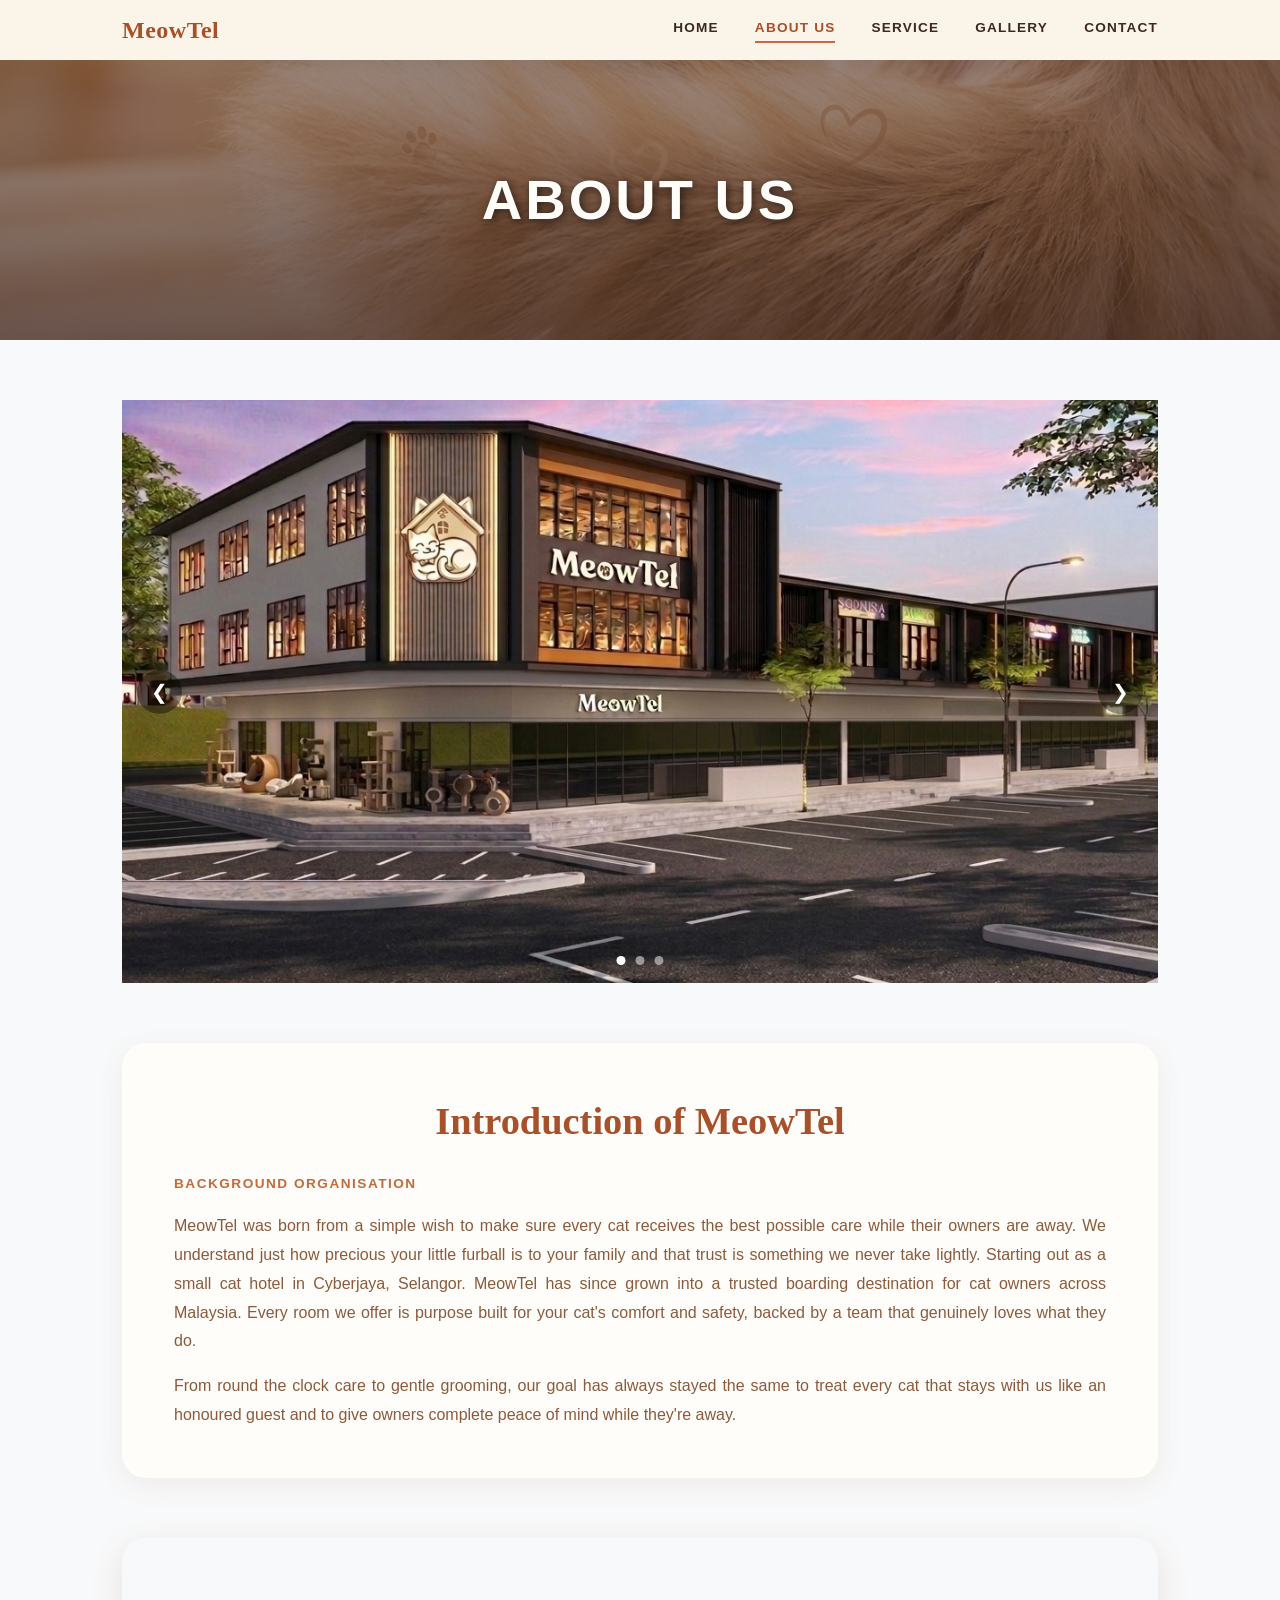
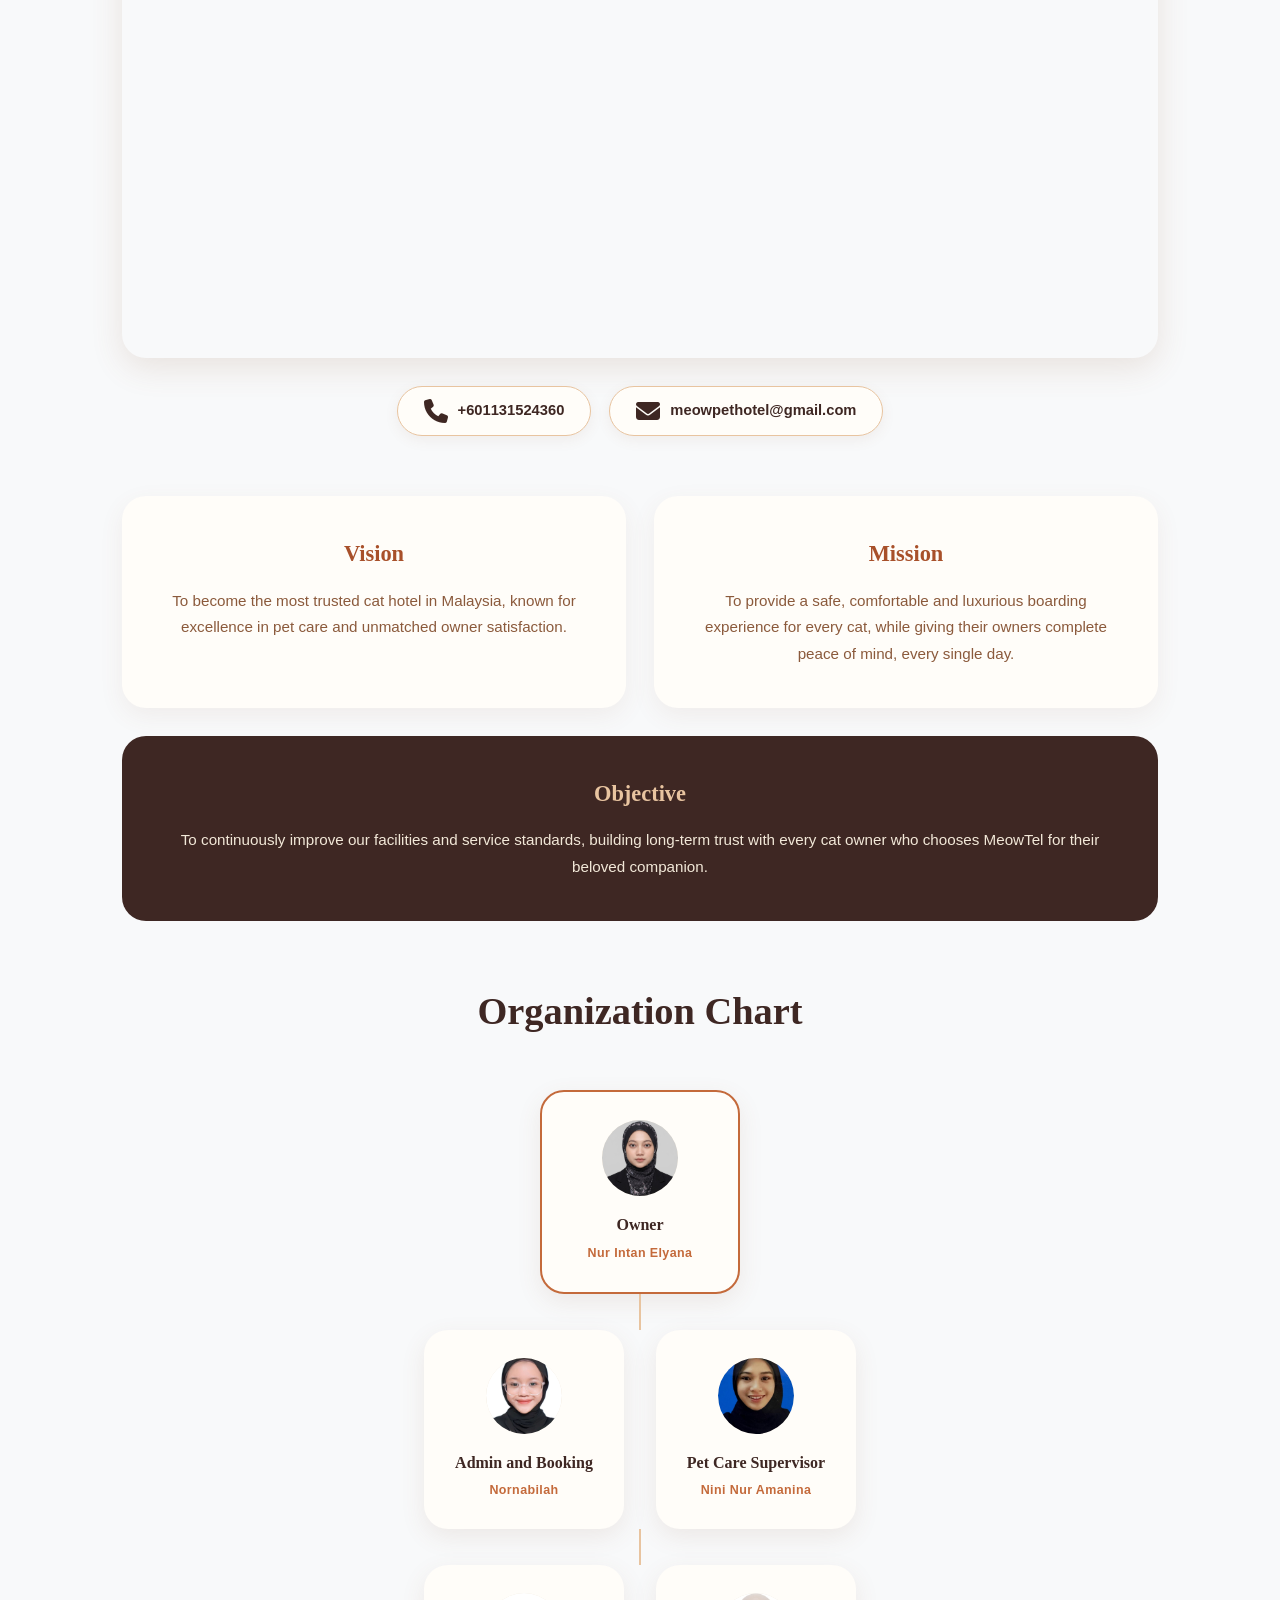
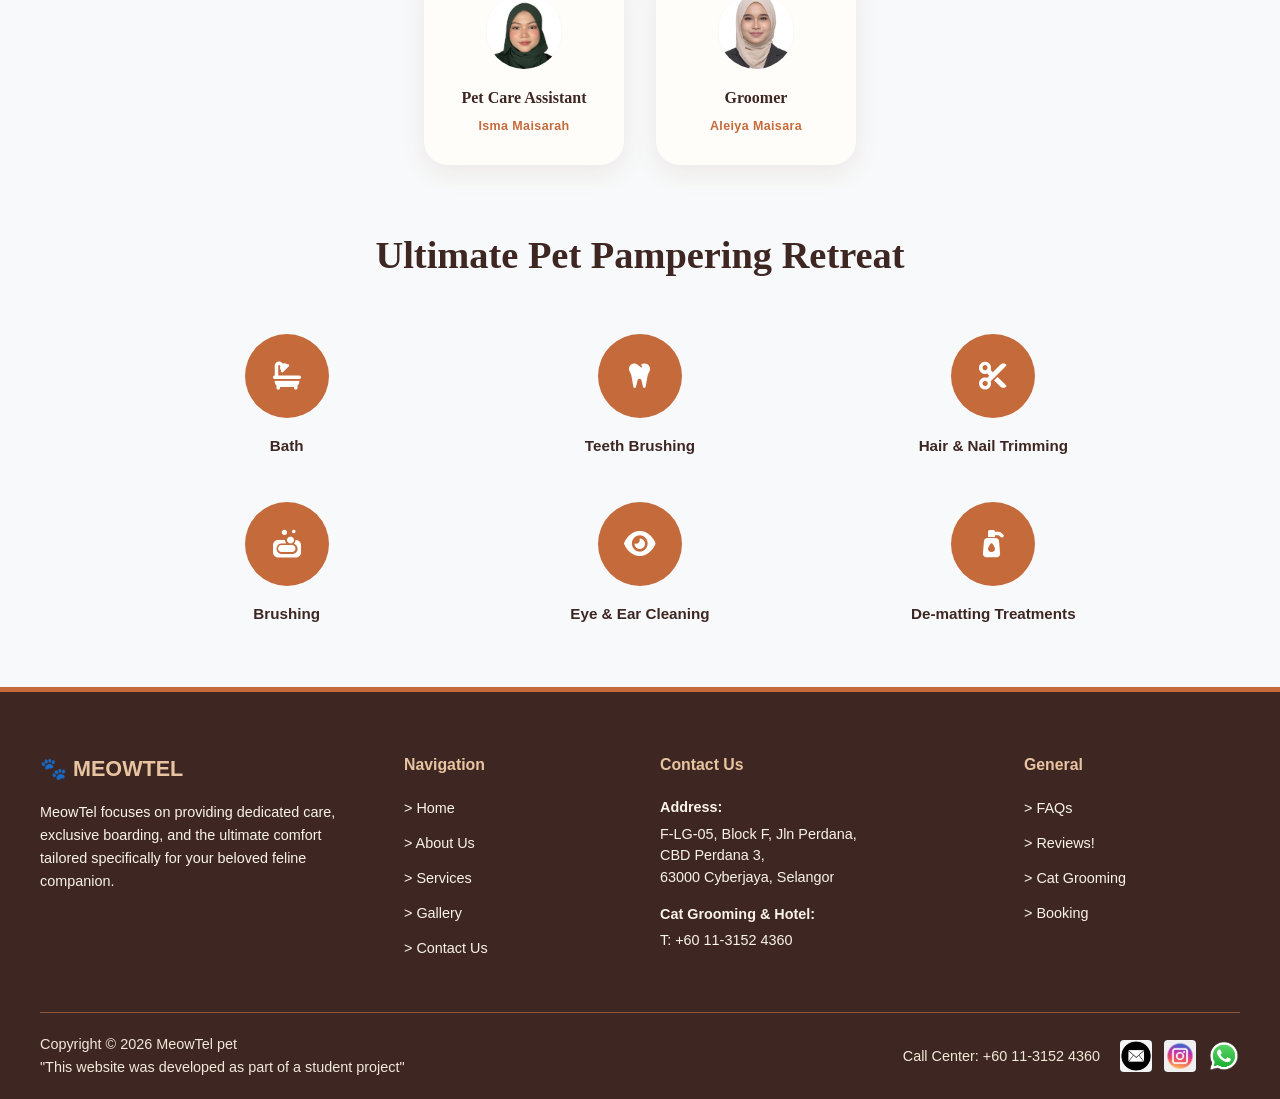
<file: aboutus.html>
<!DOCTYPE html>
<html>
  <head>
     <meta charset="UTF-8">
     <meta name="viewport" content="width=device-width, initial-scale=1.0">
    <title>About Us</title>
    <link rel="stylesheet" href="petstyle.css">
    <link rel="stylesheet" href="https://cdnjs.cloudflare.com/ajax/libs/font-awesome/6.4.2/css/all.min.css">
  </head>
  <body>

    <div class="menu-box">
      <div class="navbar">
        <span class="brand">MeowTel</span>
        <div class="nav-links">
          <a href="index.html">HOME</a>
          <a href="aboutus.html" class="active">ABOUT US</a>
          <a href="petservice.html">SERVICE</a>
          <a href="gallery.html">GALLERY</a>
          <a href="petcontact.html">CONTACT</a>
        </div>
      </div>
    </div>

    <!-- BANNER -->
    <section class="page-banner">
      <h1>About Us</h1>
    </section>

    <!-- MAIN CONTENT -->
    <main class="about-main">

      <!-- SECTION 1: Image Auto Slide -->
      <section class="auto-slide-section">
        <div class="auto-slide">
          <button class="slide-arrow prev-arrow" onclick="changeSlide(-1)">&#10094;</button>

          <div class="auto-slide-track" id="slideTrack">
            <div class="auto-slide-item"><img src="images/kedaidepan.PNG" alt="shop"></div>
            <div class="auto-slide-item"><img src="images/kauntermeow.PNG" alt="counter"></div>
            <div class="auto-slide-item"><img src="images/lobby2.JPG" alt="lobby"></div>
          </div>

          <button class="slide-arrow next-arrow" onclick="changeSlide(1)">&#10095;</button>

          <div class="auto-slide-dots" id="slideDots">
            <span class="dot active" onclick="goToSlide(0)"></span>
            <span class="dot" onclick="goToSlide(1)"></span>
            <span class="dot" onclick="goToSlide(2)"></span>
          </div>
        </div>
      </section>

      <!-- Introduction -->
      <section class="intro-box">
        <h2>Introduction of MeowTel</h2>
        <h3>Background Organisation</h3>
        <p>MeowTel was born from a simple wish to make sure every cat receives the best possible care while their owners are away. We understand just how precious your little furball is to your family and that trust is something we never take lightly. Starting out as a small cat hotel in Cyberjaya, Selangor. MeowTel has since grown into a trusted boarding destination for cat owners across Malaysia. Every room we offer is purpose built for your cat's comfort and safety, backed by a team that genuinely loves what they do.</p>
        <p>From round the clock care to gentle grooming, our goal has always stayed the same to treat every cat that stays with us like an honoured guest and to give owners complete peace of mind while they're away.</p>
      </section>

      <!-- Maps hyperlink -->
      <section class="map-section">
        <div class="map-wrapper">
          <iframe
            src="https://www.google.com/maps?q=F-LG-05,+Block+F,+Jalan+Perdana,+CBD+Perdana+3,+63000+Cyberjaya,+Selangor&output=embed"
            width="100%"
            height="420"
            style="border:0;"
            allowfullscreen=""
            loading="lazy"
            referrerpolicy="no-referrer-when-downgrade"
            title="MeowTel Location Map">
          </iframe>
        </div>

      
        <div class="contact-pills">
          <a href="tel:+60113152436" class="contact-pill">
            <span class="fa fa-phone" style="font-size:24px"></span>
            <span>+601131524360</span>
          </a>
          <a href="mailto:meowpethotel@gmail.com" class="contact-pill">
            <span class="fa fa-envelope" style="font-size:24px"></span>
            <span>meowpethotel@gmail.com</span>
          </a>
        </div>
      </section>

      <!-- Visi & Misi -->
      <section class="vm-section">
        <div class="vm-grid">
          <div class="vm-box">
            <h3>Vision</h3>
            <p>To become the most trusted cat hotel in Malaysia, known for excellence in pet care and unmatched owner satisfaction.</p>
          </div>
          <div class="vm-box">
            <h3>Mission</h3>
            <p>To provide a safe, comfortable and luxurious boarding experience for every cat, while giving their owners complete peace of mind, every single day.</p>
          </div>
        </div>

        <!-- Objective -->
        <div class="objective-box">
          <h3>Objective</h3>
          <p>To continuously improve our facilities and service standards, building long-term trust with every cat owner who chooses MeowTel for their beloved companion.</p>
        </div>
      </section>

      <!--Organization Chart -->
      <section class="org-chart">
        <h2 class="section-subtitle">Organization Chart</h2>

        <div class="chart-wrapper">
         
          <div class="chart-level level-1">
            <div class="org-card">
              <div class="org-avatar"><span><img src="images/gmbaryana.jpeg" alt="yana"></span></div>
              <h3>Owner</h3>
              <span class="org-name">Nur Intan Elyana</span>
            </div>
          </div>

          <div class="chart-connector connector-1"></div>
      
          <div class="chart-level level-2">
            <div class="org-card">
              <div class="org-avatar"><span><img src="images/bella.JPG" alt="bella"></span></div>
              <h3>Admin and Booking</h3>
              <span class="org-name">Nornabilah</span>
            </div>
            <div class="org-card">
              <div class="org-avatar"><span><img src="images/nina.JPG" alt="nina"></span></div>
              <h3>Pet Care Supervisor</h3>
              <span class="org-name">Nini Nur Amanina</span>
            </div>
          </div>

          <div class="chart-connector connector-2"></div>
         
          <div class="chart-level level-3">
            <div class="org-card">
              <div class="org-avatar"><span><img src="images/ismapss.JPG" alt="isma"></span></div>
              <h3>Pet Care Assistant</h3>
              <span class="org-name">Isma Maisarah</span>
            </div>
            <div class="org-card">
              <div class="org-avatar"><span><img src="images/mai.JPG" alt="mai"></span></div>
              <h3>Groomer</h3>
              <span class="org-name">Aleiya Maisara</span>
            </div>
          </div>

        </div>
      </section>

      <!-- Services -->
      <section class="services-retreat">
        <h2 class="section-subtitle">Ultimate Pet Pampering Retreat</h2>

        <div class="services-icon-grid">
          <div class="service-icon-item">
            <div class="service-icon-circle" style="display: flex; align-items: center; justify-content: center; font-size: 28px; color: white;">
              <i class="fa-solid fa-bath"></i>
            </div>
            <h3>Bath</h3>
          </div>
          <div class="service-icon-item">
            <div class="service-icon-circle" style="display: flex; align-items: center; justify-content: center; font-size: 28px; color: white;">
              <i class="fa-solid fa-tooth"></i>
            </div>
            <h3>Teeth Brushing</h3>
          </div>
          <div class="service-icon-item">
            <div class="service-icon-circle" style="display: flex; align-items: center; justify-content: center; font-size: 28px; color: white;">
              <i class="fa-solid fa-scissors"></i>
            </div>
            <h3>Hair & Nail Trimming</h3>
          </div>
          <div class="service-icon-item">
            <div class="service-icon-circle" style="display: flex; align-items: center; justify-content: center; font-size: 28px; color: white;">
              <i class="fa-solid fa-soap"></i>
            </div>
            <h3>Brushing</h3>
          </div>
          <div class="service-icon-item">
            <div class="service-icon-circle" style="display: flex; align-items: center; justify-content: center; font-size: 28px; color: white;">
              <i class="fa-solid fa-eye"></i>
            </div>
            <h3>Eye & Ear Cleaning</h3>
          </div>
          <div class="service-icon-item">
            <div class="service-icon-circle" style="display: flex; align-items: center; justify-content: center; font-size: 28px; color: white;">
              <i class="fa-solid fa-pump-soap"></i>
            </div>
            <h3>De-matting Treatments</h3>
          </div>
        </div>
      </section>

    </main>

    <!--footer-->
    <footer class="corporate-footer">

        <div class="footer-container">

            <!-- Brand -->
            <div class="footer-brand">

                <div class="footer-logo">
                    🐾 MEOWTEL
                </div>

                <p>
                    MeowTel focuses on providing dedicated care,
                    exclusive boarding, and the ultimate comfort
                    tailored specifically for your beloved feline companion.
                </p>

            </div>

            <!-- Navigation -->
            <div class="footer-column">

                <h3>Navigation</h3>

                <ul>
                    <li><a href="index.html">&gt; Home</a></li>
                    <li><a href="aboutus.html">&gt; About Us</a></li>
                    <li><a href="petservice.html">&gt; Services</a></li>
                    <li><a href="gallery.html">&gt; Gallery</a></li>
                    <li><a href="petcontact.html">&gt; Contact Us</a></li>
                </ul>

            </div>

            <!-- Contact -->
            <div class="footer-column">

                <h3>Contact Us</h3>

                <p><strong>Address:</strong></p>

                <p>
                    <a href="https://maps.app.goo.gl/d61vTCkLEhmyH38e6"
                      target="_blank"
                      style="color: inherit; text-decoration: none;">

                        F-LG-05, Block F, Jln Perdana,<br>
                        CBD Perdana 3,<br>
                        63000 Cyberjaya, Selangor

                    </a>
                </p>

                <p style="margin-top:15px;">
                    <strong>Cat Grooming & Hotel:</strong>
                </p>

                <p>T: +60 11-3152 4360</p>

            </div>

            <!-- General -->
            <div class="footer-column">

                <h3>General</h3>

                <ul>
                    <li><a href="petservice.html#faq">&gt; FAQs</a></li>
                    <li><a href="petservice.html#rev">&gt; Reviews!</a></li>
                    <li><a href="petservice.html#cgroom">&gt; Cat Grooming</a></li>
                    <li><a href="petservice.html#booking">&gt; Booking</a></li>
                </ul>

            </div>

        </div>

        <!-- Footer Bottom -->

        <div class="footer-bottom">

            <div>
                Copyright © 2026 MeowTel pet
                <br> "This website was developed as part of a student project"
            </div>

            <div style="display:flex;align-items:center;gap:20px;">

                <span>Call Center: +60 11-3152 4360</span>

                <div class="social-icons">

                    <a href="mailto:meowpethotel@gmail.com" title="Email Us">
                        <img src="images/email_logo.png" alt="Email">
                    </a>

                    <a href="https://instagram.com/meowtel.pet"
                      target="_blank"
                      title="Instagram">
                        <img src="images/intagram_logo.jpeg" alt="Instagram">
                    </a>

                    <a href="https://wa.me/601131524360?text=Hai%20Meowtel,%20saya%20berminat%20untuk%20mengetahui%20slot%20kosong%20hotel%20untuk%20sibulus"
                      target="_blank"
                      title="WhatsApp">
                        <img src="images/whatsapp_logo.webp" alt="WhatsApp">
                    </a>

                </div>

            </div>

        </div>

    </footer>

    <script>
      let currentSlide = 0;
      const totalSlides = 3;
      const track = document.getElementById('slideTrack');
      const dots = document.querySelectorAll('#slideDots .dot');

      function updateSlide() {
        track.style.transform = `translateX(-${currentSlide * 100}%)`;
        dots.forEach((dot, i) => dot.classList.toggle('active', i === currentSlide));
      }

      function changeSlide(direction) {
        currentSlide = (currentSlide + direction + totalSlides) % totalSlides;
        updateSlide();
        resetAutoSlide();
      }

      function goToSlide(index) {
        currentSlide = index;
        updateSlide();
        resetAutoSlide();
      }

      let autoSlideInterval = setInterval(() => changeSlide(1), 4000);

      function resetAutoSlide() {
        clearInterval(autoSlideInterval);
        autoSlideInterval = setInterval(() => changeSlide(1), 4000);
      }
    </script>

  </body>
</html>
</file>
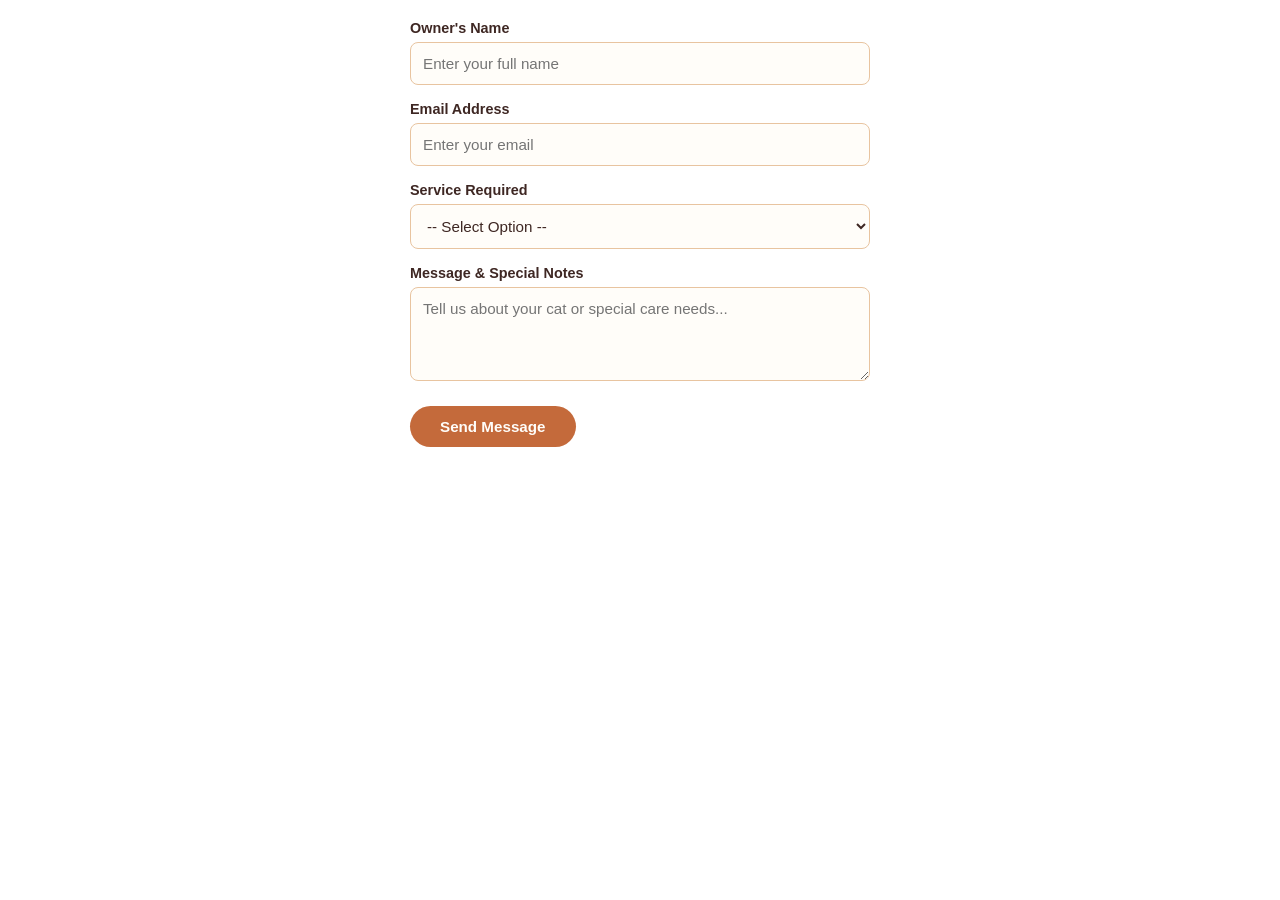
<file: form.html>
<!DOCTYPE html>
<html lang="en">
<head>
  <meta charset="UTF-8">
  <title>MeowTel Booking Form</title>
  <style>
    /* 1. ISOLATED ENVIRONMENT STYLING */
    body {
      font-family: "Segoe UI", Arial, sans-serif;
      background-color: #ffffff; /* Matches the inner card container background */
      color: #3E2723;            /* Corporate dark brown text */
      padding: 20px;
      margin: 0;
      display: flex;
      justify-content: center;
      align-items: flex-start;
    }

    form {
      width: 100%;
      max-width: 460px; /* Perfectly centers and contains fields inside the layout column */
    }

    /* 2. SPACING & LAYOUT */
    .form-group {
      margin-bottom: 16px;
    }

    label {
      display: block;
      font-weight: 600;
      margin-bottom: 6px;
      font-size: 0.9rem;
      color: #3E2723;
    }

    /* 3. INPUT FIELD STYLING */
    input, select, textarea {
      width: 100%;
      padding: 12px;
      border: 1px solid #E8C4A0; /* Soft warm peach border */
      border-radius: 8px;
      background-color: #FFFDF9;  /* Minimalist off-white/cream field tint */
      box-sizing: border-box;
      font-family: inherit;
      font-size: 0.95rem;
      color: #3E2723;
      transition: border-color 0.2s, background-color 0.2s;
    }

    input:focus, select:focus, textarea:focus {
      outline: none;
      border-color: #C46A3B;     /* Terracotta theme color on click */
      background-color: #ffffff;
    }

    textarea {
      resize: vertical;
    }

    /* 4. PREMIUM CTA BUTTON */
    button {
      background-color: #C46A3B; /* Theme terracotta */
      color: #FFFDF9;
      border: none;
      padding: 12px 30px;
      border-radius: 25px;
      cursor: pointer;
      font-weight: 600;
      font-size: 0.95rem;
      transition: background-color 0.2s, transform 0.1s;
      margin-top: 5px;
    }

    button:hover {
      background-color: #A8502A; /* Darker terracotta accent */
    }

    button:active {
      transform: scale(0.98);
    }
  </style>
</head>
<body>

  <form action="mailto:meowpethotel@gmail.com" method="POST" enctype="text/plain">
    
    <div class="form-group">
      <label for="name">Owner's Name</label>
      <input type="text" id="name" name="Owner Name" placeholder="Enter your full name" required>
    </div>

    <div class="form-group">
      <label for="email">Email Address</label>
      <input type="email" id="email" name="Email Address" placeholder="Enter your email" required>
    </div>

    <div class="form-group">
      <label for="subject">Service Required</label>
      <select id="subject" name="Requested Service" required>
        <option value="">-- Select Option --</option>
        <option value="Cat Hotel Booking">Cat Hotel Boarding</option>
        <option value="Grooming & Spa Treatment">Grooming & Spa Treatment</option>
        <option value="General Inquiries">General Inquiries</option>
      </select>
    </div>

    <div class="form-group">
      <label for="message">Message & Special Notes</label>
      <textarea id="message" name="Special Requirements" rows="4" placeholder="Tell us about your cat or special care needs..." required></textarea>
    </div>

    <button type="submit">Send Message</button>
  </form>

</body>
</html>
</file>
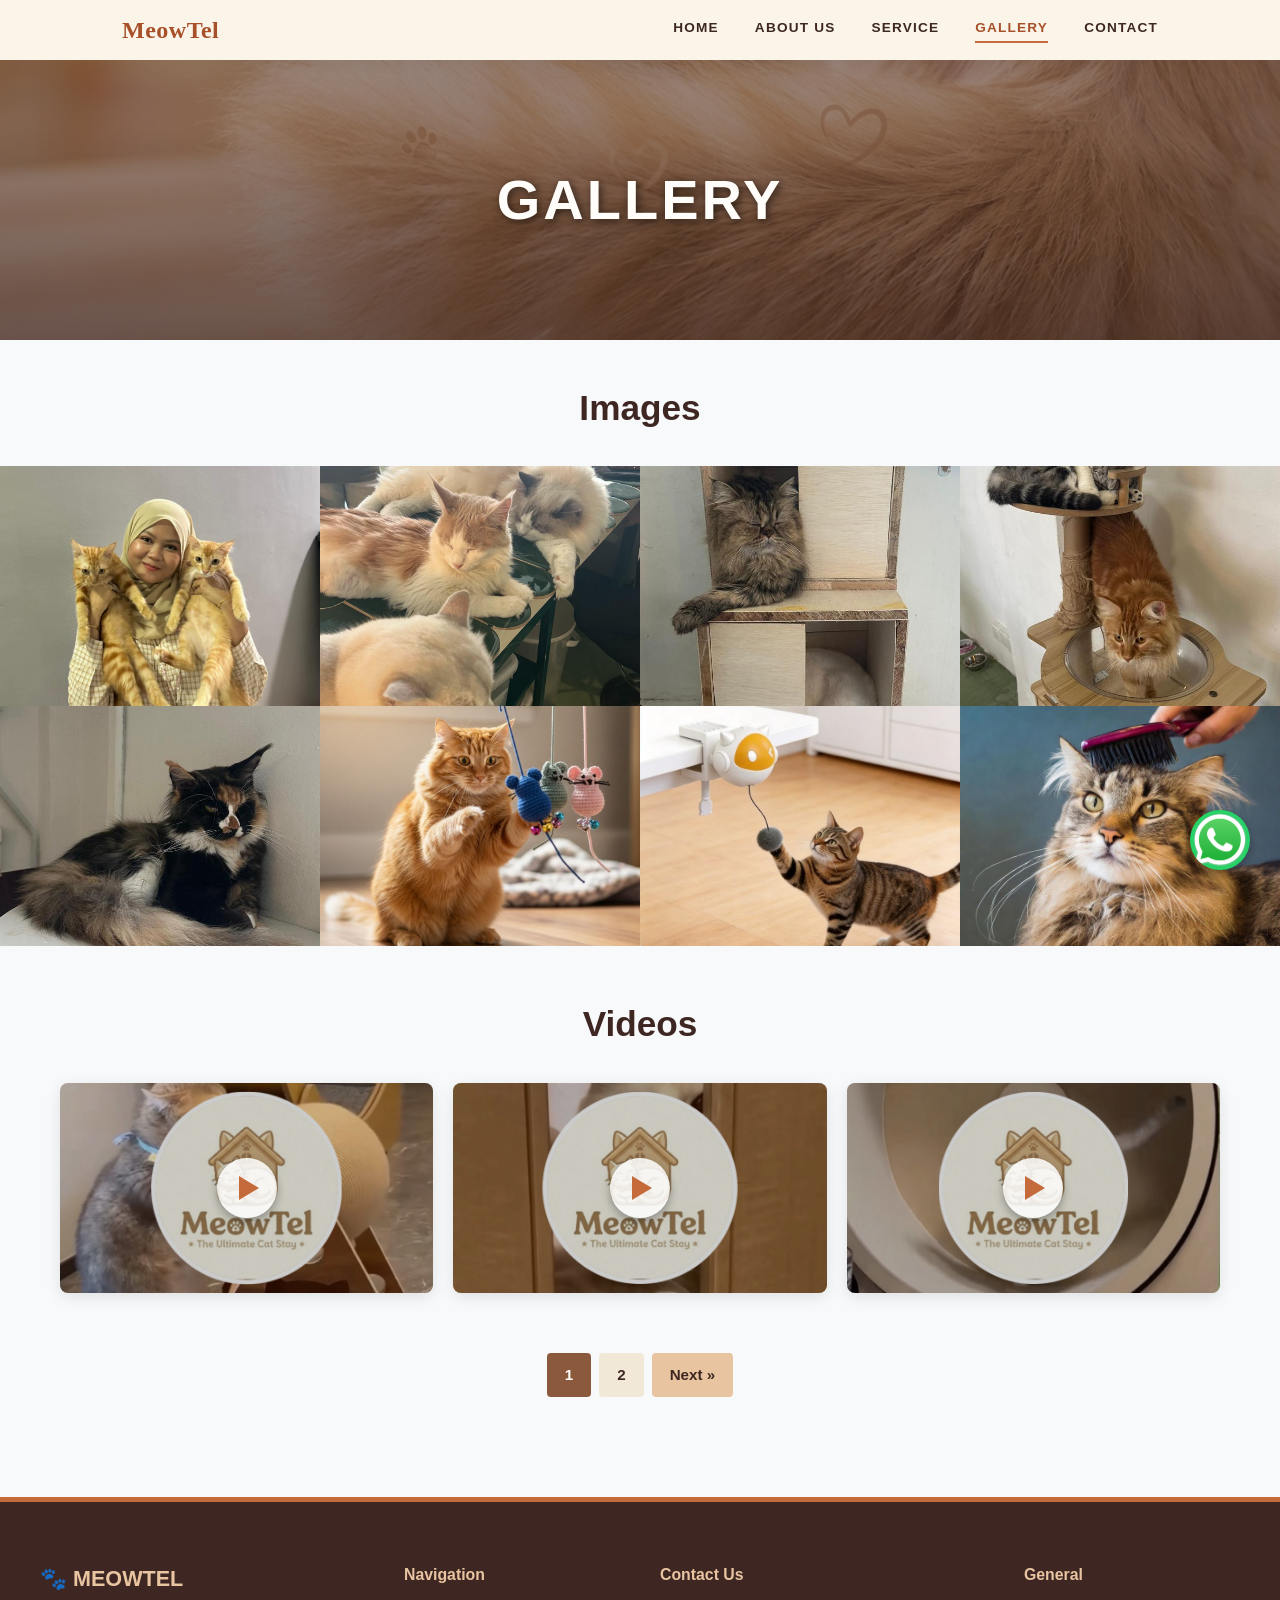
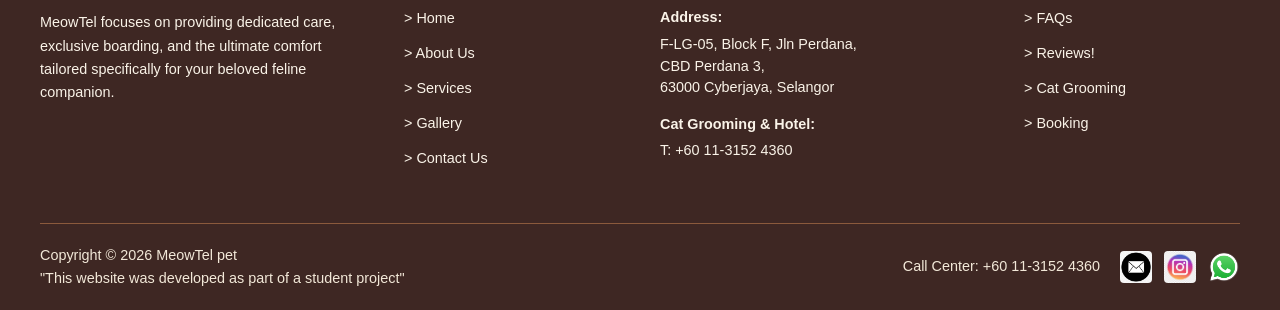
<file: gallery.html>
<!DOCTYPE html>
<html lang="ms">
<head>
  <meta charset="UTF-8">
  <meta name="viewport" content="width=device-width, initial-scale=1.0">
  <title>Gallery</title>
  <link rel="stylesheet" href="petstyle.css">
</head>
<body>

 <div class="menu-box">
        <div class="navbar">
            <span class="brand">MeowTel</span>
            <div class="nav-links">
                <a href="index.html">HOME</a>
                <a href="aboutus.html">ABOUT US</a>
                <a href="petservice.html">SERVICE</a>
                <a href="gallery.html" class="active">GALLERY</a>
                <a href="petcontact.html">CONTACT</a>
            </div>
        </div>
    </div>

    <div class="hero-banner">
        <h1>Gallery</h1>
    </div>

    <main class="main-content">
        <h2>Images</h2>

        <div class="seamless-grid">
            <a href="images/meowtel_1.jpeg" class="grid-item">
                <img src="images/meowtel_1.jpeg" alt="Meowtel Image 1">
            </a>
            <a href="images/meowtel_2.jpeg" class="grid-item">
                <img src="images/meowtel_2.jpeg" alt="Meowtel Image 2">
            </a>
            <a href="images/meowtel_3.jpeg" class="grid-item">
                <img src="images/meowtel_3.jpeg" alt="Meowtel Image 3">
            </a>
            <a href="images/meowtel_4.jpeg" class="grid-item">
                <img src="images/meowtel_4.jpeg" alt="Meowtel Image 4">
            </a>
            <a href="images/meowtel_5.jpeg" class="grid-item">
                <img src="images/meowtel_5.jpeg" alt="Meowtel Image 5">
            </a>
            <a href="images/meowtel_6.jpeg" class="grid-item">
                <img src="images/meowtel_6.jpeg" alt="Meowtel Image 6">
            </a>
            <a href="images/meowtel_7.jpeg" class="grid-item">
                <img src="images/meowtel_7.jpeg" alt="Meowtel Image 7">
            </a>
            <a href="images/meowtel_8.jpeg" class="grid-item">
                <img src="images/meowtel_8.jpeg" alt="Meowtel Image 8">
            </a>
        </div>

        <!-- REELS INSTAGRAM -->
        <h2 class="video-section-title">Videos</h2>
        <div class="video-grid">
            <!-- Video 1 -->
            <a href="https://www.instagram.com/reel/DaBhYN5zozf/?utm_source=ig_web_copy_link&igsh=MzRlODBiNWFlZA==" 
               class="video-item" target="_blank">
                <img src="images/video_thumb1.jpeg" alt="Meowtel Video 1">
                <div class="play-overlay">
                    <div class="play-button">
                        <div class="play-icon"></div>
                    </div>
                </div>
            </a>
            
            <!-- Video 2 -->
            <a href="https://www.instagram.com/reel/DaBh4Jwzlxf/?utm_source=ig_web_copy_link&igsh=MzRlODBiNWFlZA==" 
               class="video-item" target="_blank">
                <img src="images/video_thumb2.jpeg" alt="Meowtel Video 2">
                <div class="play-overlay">
                    <div class="play-button">
                        <div class="play-icon"></div>
                    </div>
                </div>
            </a>
            
            <!-- Video 3 -->
            <a href="https://www.instagram.com/reel/DaBi-xKz-Dr/?utm_source=ig_web_copy_link&igsh=MzRlODBiNWFlZA==" 
               class="video-item" target="_blank">
                <img src="images/video_thumb3.jpeg" alt="Meowtel Video 3">
                <div class="play-overlay">
                    <div class="play-button">
                        <div class="play-icon"></div>
                    </div>
                </div>
            </a>
        </div>

        <div class="pagination-container">
            <a href="gallery.html" class="page-btn active">1</a>
            <a href="gallery2.html" class="page-btn inactive">2</a>
            <a href="gallery2.html" class="page-btn next">Next »</a>
        </div>
    </main>

    <a href="https://wa.me/601131524360?text=Hai%20Meowtel,%20saya%20berminat%20untuk%20mengetahui%20slot%20kosong%20hotel%20untuk%20sibulus" 
        class="whatsapp-float" target="_blank">
        <img src="images/whatsapp_logo.webp" alt="WhatsApp">
    </a>

    <!--Footer section-->
    <footer class="corporate-footer">

        <div class="footer-container">

            <!-- Brand -->
            <div class="footer-brand">

                <div class="footer-logo">
                    🐾 MEOWTEL
                </div>

                <p>
                    MeowTel focuses on providing dedicated care,
                    exclusive boarding, and the ultimate comfort
                    tailored specifically for your beloved feline companion.
                </p>

            </div>

            <!-- Navigation -->
            <div class="footer-column">

                <h3>Navigation</h3>

                <ul>
                    <li><a href="index.html">&gt; Home</a></li>
                    <li><a href="aboutus.html">&gt; About Us</a></li>
                    <li><a href="petservice.html">&gt; Services</a></li>
                    <li><a href="gallery.html">&gt; Gallery</a></li>
                    <li><a href="petcontact.html">&gt; Contact Us</a></li>
                </ul>

            </div>

            <!-- Contact -->
            <div class="footer-column">

                <h3>Contact Us</h3>

                <p><strong>Address:</strong></p>

                <p>
                    <a href="https://maps.app.goo.gl/d61vTCkLEhmyH38e6"
                    target="_blank"
                    style="color: inherit; text-decoration: none;">

                        F-LG-05, Block F, Jln Perdana,<br>
                        CBD Perdana 3,<br>
                        63000 Cyberjaya, Selangor

                    </a>
                </p>

                <p style="margin-top:15px;">
                    <strong>Cat Grooming & Hotel:</strong>
                </p>

                <p>T: +60 11-3152 4360</p>

            </div>

            <!-- General -->
            <div class="footer-column">

                <h3>General</h3>

                <ul>
                    <li><a href="petservice.html#faq">&gt; FAQs</a></li>
                    <li><a href="petservice.html#rev">&gt; Reviews!</a></li>
                    <li><a href="petservice.html#cgroom">&gt; Cat Grooming</a></li>
                    <li><a href="petservice.html#booking">&gt; Booking</a></li>
                </ul>

            </div>

        </div>

        <!-- Footer Bottom -->

        <div class="footer-bottom">

            <div>
                Copyright © 2026 MeowTel pet
                <br> "This website was developed as part of a student project"
            </div>

            <div style="display:flex;align-items:center;gap:20px;">

                <span>Call Center: +60 11-3152 4360</span>

                <div class="social-icons">

                    <a href="mailto:meowpethotel@gmail.com" title="Email Us">
                        <img src="images/email_logo.png" alt="Email">
                    </a>

                    <a href="https://instagram.com/meowtel.pet"
                    target="_blank"
                    title="Instagram">
                        <img src="images/intagram_logo.jpeg" alt="Instagram">
                    </a>

                    <a href="https://wa.me/601131524360?text=Hai%20Meowtel,%20saya%20berminat%20untuk%20mengetahui%20slot%20kosong%20hotel%20untuk%20sibulus"
                    target="_blank"
                    title="WhatsApp">
                        <img src="images/whatsapp_logo.webp" alt="WhatsApp">
                    </a>

                </div>

            </div>

        </div>

    </footer>

</body>
</html>
</file>
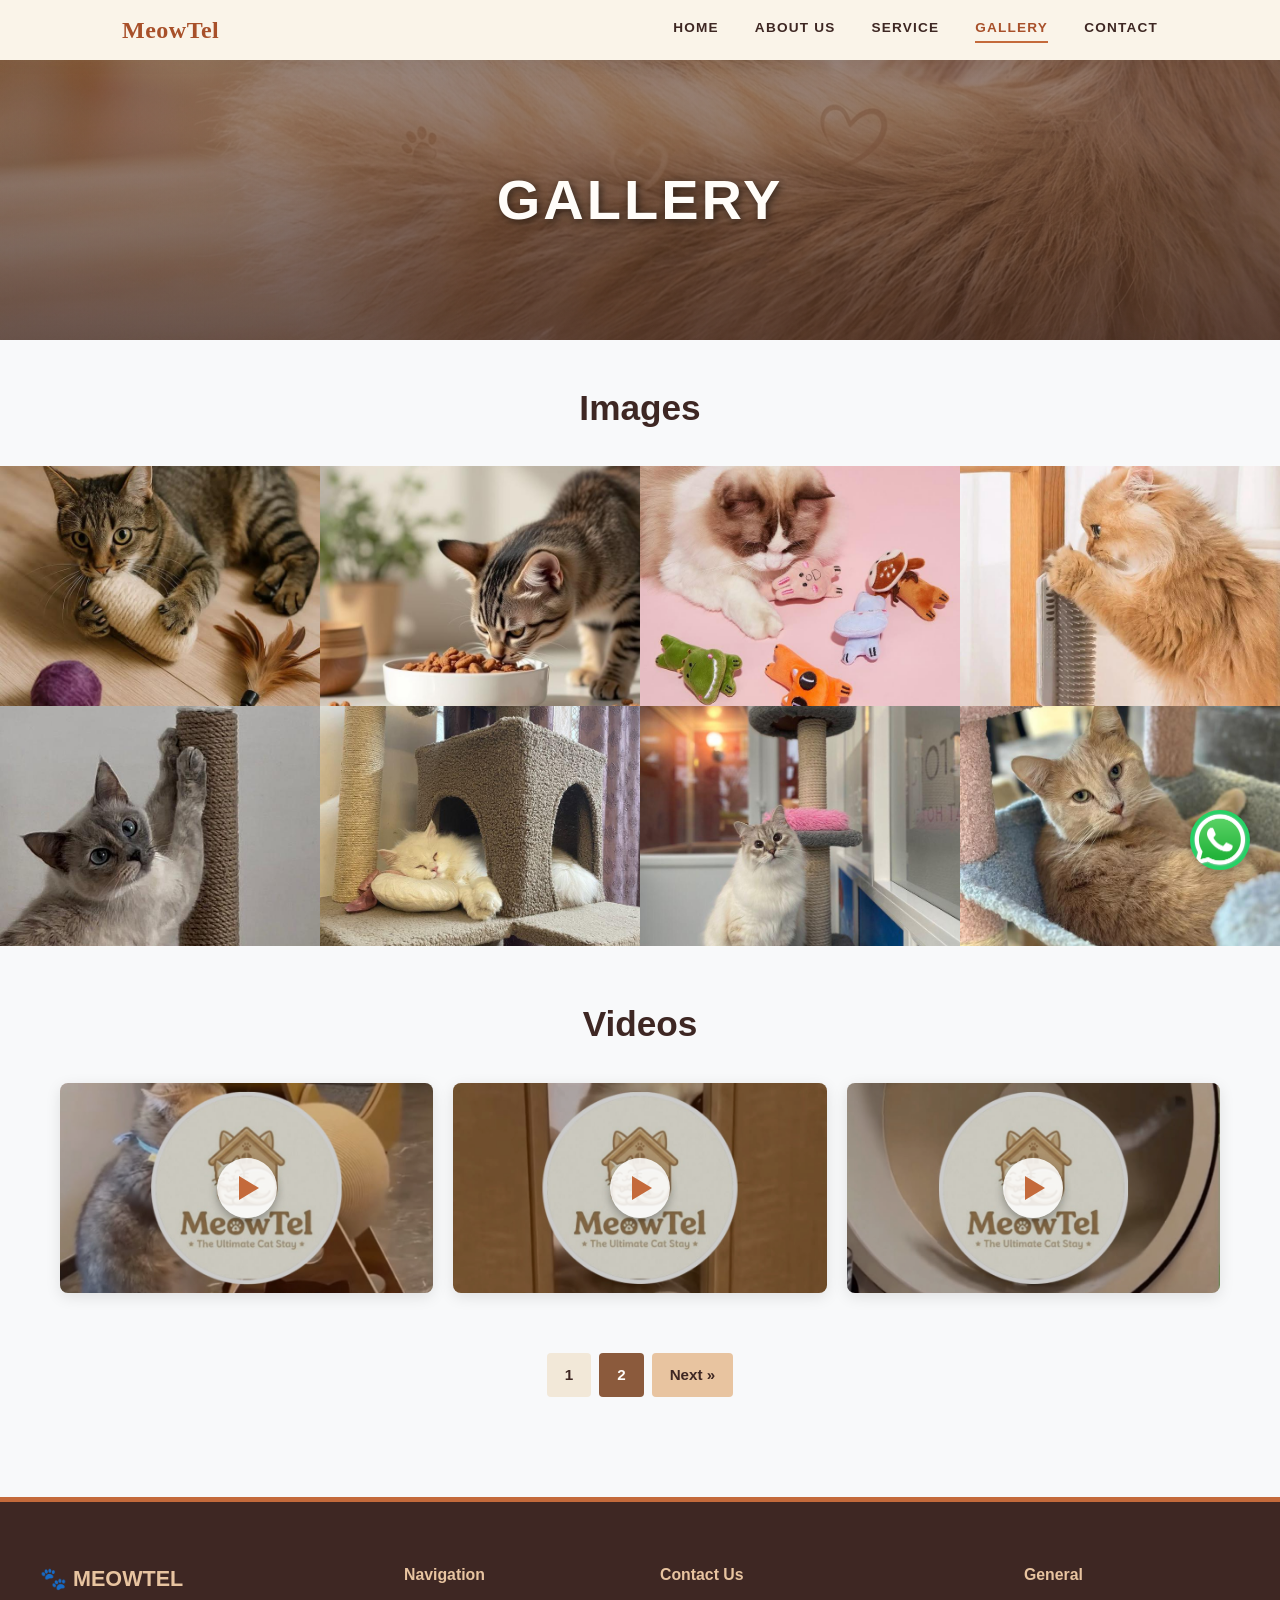
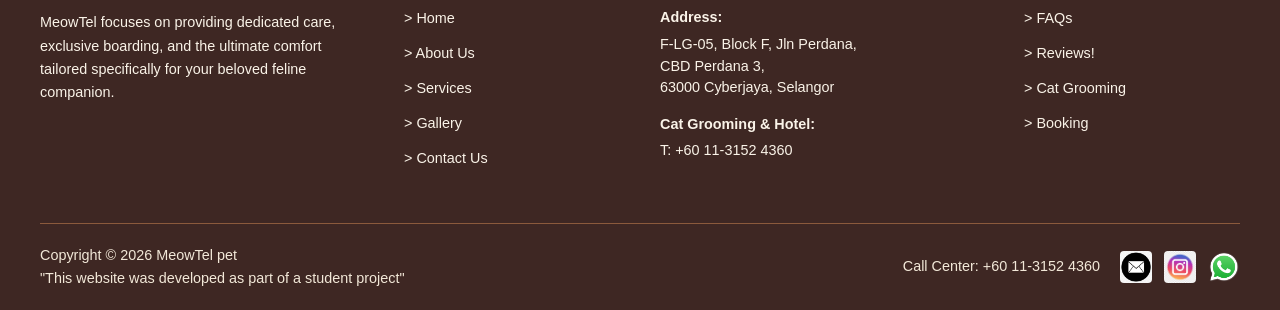
<file: gallery2.html>
<!DOCTYPE html>
<html lang="ms">
<head>
  <meta charset="UTF-8">
  <meta name="viewport" content="width=device-width, initial-scale=1.0">
  <title>Gallery</title>
  <link rel="stylesheet" href="petstyle.css">
</head>
<body>

    <div class="menu-box">
        <div class="navbar">
            <span class="brand">MeowTel</span>
            <div class="nav-links">
                <a href="index.html">HOME</a>
                <a href="aboutus.html">ABOUT US</a>
                <a href="petservice.html">SERVICE</a>
                <a href="gallery.html" class="active">GALLERY</a>
                <a href="petcontact.html">CONTACT</a>
            </div>
        </div>
    </div>

    <div class="hero-banner">
        <h1>Gallery</h1>
    </div>

    <main class="main-content">
        <h2>Images</h2>

        <div class="seamless-grid">
            <a href="images/meowtel_9.jpeg" class="grid-item">
                <img src="images/meowtel_9.jpeg" alt="Meowtel Image 9">
            </a>
            <a href="images/meowtel_10.jpeg" class="grid-item">
                <img src="images/meowtel_10.jpeg" alt="Meowtel Image 10">
            </a>
            <a href="images/meowtel_11.jpeg" class="grid-item">
                <img src="images/meowtel_11.jpeg" alt="Meowtel Image 11">
            </a>
            <a href="images/meowtel_12.jpeg" class="grid-item">
                <img src="images/meowtel_12.jpeg" alt="Meowtel Image 12">
            </a>
            <a href="images/meowtel_13.jpeg" class="grid-item">
                <img src="images/meowtel_13.jpeg" alt="Meowtel Image 13">
            </a>
            <a href="images/meowtel_14.jpeg" class="grid-item">
                <img src="images/meowtel_14.jpeg" alt="Meowtel Image 14">
            </a>
            <a href="images/meowtel_15.jpeg" class="grid-item">
                <img src="images/meowtel_15.jpeg" alt="Meowtel Image 15">
            </a>
            <a href="images/meowtel_16.jpeg" class="grid-item">
                <img src="images/meowtel_16.jpeg" alt="Meowtel Image 16">
            </a>
        </div>

        <!-- REELS INSTAGRAM (GALLERY 2) -->
        <h2 class="video-section-title">Videos</h2>
        <div class="video-grid">
            <!-- Video 1 -->
            <a href="https://www.instagram.com/reel/DaBhYN5zozf/?utm_source=ig_web_copy_link&igsh=MzRlODBiNWFlZA==" 
               class="video-item" target="_blank">
                <img src="images/video_thumb1.jpeg" alt="Meowtel Video 1">
                <div class="play-overlay">
                    <div class="play-button">
                        <div class="play-icon"></div>
                    </div>
                </div>
            </a>
            
            <!-- Video 2 -->
            <a href="https://www.instagram.com/reel/DaBh4Jwzlxf/?utm_source=ig_web_copy_link&igsh=MzRlODBiNWFlZA==" 
               class="video-item" target="_blank">
                <img src="images/video_thumb2.jpeg" alt="Meowtel Video 2">
                <div class="play-overlay">
                    <div class="play-button">
                        <div class="play-icon"></div>
                    </div>
                </div>
            </a>
            
            <!-- Video 3 -->
            <a href="https://www.instagram.com/reel/DaBi-xKz-Dr/?utm_source=ig_web_copy_link&igsh=MzRlODBiNWFlZA==" 
               class="video-item" target="_blank">
                <img src="images/video_thumb3.jpeg" alt="Meowtel Video 3">
                <div class="play-overlay">
                    <div class="play-button">
                        <div class="play-icon"></div>
                    </div>
                </div>
            </a>
        </div>

        <div class="pagination-container">
            <a href="gallery.html" class="page-btn inactive">1</a>
            <a href="gallery2.html" class="page-btn active">2</a>
            <a href="#" class="page-btn next">Next »</a>
        </div>
    </main>

    <a href="https://wa.me/601131524360?text=Hai%20Meowtel,%20saya%20berminat%20untuk%20mengetahui%20slot%20kosong%20hotel%20untuk%20sibulus" 
       class="whatsapp-float" target="_blank">
       <img src="images/whatsapp_logo.webp" alt="WhatsApp">
    </a>

    <!--Footer Section-->
    <footer class="corporate-footer">

        <div class="footer-container">

            <!-- Brand -->
            <div class="footer-brand">

                <div class="footer-logo">
                    🐾 MEOWTEL
                </div>

                <p>
                    MeowTel focuses on providing dedicated care,
                    exclusive boarding, and the ultimate comfort
                    tailored specifically for your beloved feline companion.
                </p>

            </div>

            <!-- Navigation -->
            <div class="footer-column">

                <h3>Navigation</h3>

                <ul>
                    <li><a href="index.html">&gt; Home</a></li>
                    <li><a href="aboutus.html">&gt; About Us</a></li>
                    <li><a href="petservice.html">&gt; Services</a></li>
                    <li><a href="gallery.html">&gt; Gallery</a></li>
                    <li><a href="petcontact.html">&gt; Contact Us</a></li>
                </ul>

            </div>

            <!-- Contact -->
            <div class="footer-column">

                <h3>Contact Us</h3>

                <p><strong>Address:</strong></p>

                <p>
                    <a href="https://maps.app.goo.gl/d61vTCkLEhmyH38e6"
                    target="_blank"
                    style="color: inherit; text-decoration: none;">

                        F-LG-05, Block F, Jln Perdana,<br>
                        CBD Perdana 3,<br>
                        63000 Cyberjaya, Selangor

                    </a>
                </p>

                <p style="margin-top:15px;">
                    <strong>Cat Grooming & Hotel:</strong>
                </p>

                <p>T: +60 11-3152 4360</p>

            </div>

            <!-- General -->
            <div class="footer-column">

                <h3>General</h3>

                <ul>
                    <li><a href="petservice.html#faq">&gt; FAQs</a></li>
                    <li><a href="petservice.html#rev">&gt; Reviews!</a></li>
                    <li><a href="petservice.html#cgroom">&gt; Cat Grooming</a></li>
                    <li><a href="petservice.html#booking">&gt; Booking</a></li>
                </ul>

            </div>

        </div>

        <!-- Footer Bottom -->

        <div class="footer-bottom">

            <div>
                Copyright © 2026 MeowTel pet
                <br> "This website was developed as part of a student project"
            </div>

            <div style="display:flex;align-items:center;gap:20px;">

                <span>Call Center: +60 11-3152 4360</span>

                <div class="social-icons">

                    <a href="mailto:meowpethotel@gmail.com" title="Email Us">
                        <img src="images/email_logo.png" alt="Email">
                    </a>

                    <a href="https://instagram.com/meowtel.pet"
                    target="_blank"
                    title="Instagram">
                        <img src="images/intagram_logo.jpeg" alt="Instagram">
                    </a>

                    <a href="https://wa.me/601131524360?text=Hai%20Meowtel,%20saya%20berminat%20untuk%20mengetahui%20slot%20kosong%20hotel%20untuk%20sibulus"
                    target="_blank"
                    title="WhatsApp">
                        <img src="images/whatsapp_logo.webp" alt="WhatsApp">
                    </a>

                </div>

            </div>

        </div>

    </footer>

</body>
</html>
</file>
<file: petstyle.css>
/* ==========================================================================
   1. ROOT VARIABLES & BASIC RESET
   ========================================================================== */
:root {
  --cream: #FAF3E8;
  --cream-soft: #F2E8D8;
  --terracotta: #C46A3B;
  --terracotta-dark: #A8502A;
  --coklat: #8B5A3C;
  --coklat-gelap: #3E2723;
  --peach: #E8C4A0;
  --white: #FFFDF9;

  --font-display: "Fraunces", serif;
  --font-body: "Segoe UI", Arial, Inter, sans-serif;

  --max-width: 1100px;
  --radius-soft: 24px;
}

* {
  margin: 0;
  padding: 0;
  box-sizing: border-box;
}

html {
  scroll-behavior: smooth;
}

body {
  font-family: var(--font-body);
  background-color: #f8f9fa;
  color: var(--coklat-gelap);
  line-height: 1.6;
  overflow-x: hidden;
}

a {
  text-decoration: none;
  color: inherit;
}

ul {
  list-style: none;
}

img {
  max-width: 100%;
  display: block;
}

/* ==========================================================================
   2. NAVIGATION BAR
   ========================================================================== */
.menu-box {
  position: fixed;
  top: 0;
  left: 0;
  width: 100%;
  z-index: 100;
  background-color: rgba(250, 243, 232, 0.92);
  backdrop-filter: blur(8px);
  box-shadow: 0 2px 16px rgba(62, 39, 35, 0.06);
}

.navbar {
  max-width: var(--max-width);
  margin: 0 auto;
  display: flex;
  align-items: center;
  justify-content: space-between;
  padding: 12px 32px; 
  height: 60px; 
  box-sizing: border-box;
}

.navbar .brand {
  font-family: var(--font-display);
  font-size: 1.5rem;
  font-weight: 700;
  color: var(--terracotta-dark);
  letter-spacing: 0.5px;
  line-height: 1; 
}

.navbar .nav-links {
  display: flex;
  gap: 36px;
}

.navbar a:not(.brand) {
  font-size: 0.85rem;
  font-weight: 600;
  letter-spacing: 1.2px;
  color: var(--coklat-gelap);
  position: relative;
  padding-bottom: 4px;
  transition: color 0.3s ease;
}

.navbar a:not(.brand)::after {
  content: "";
  position: absolute;
  bottom: 0;
  left: 0;
  width: 0;
  height: 2px;
  background-color: var(--terracotta);
  transition: width 0.3s ease;
}

.navbar a:not(.brand):hover,
.navbar a.active {
  color: var(--terracotta-dark);
}

.navbar a:not(.brand):hover::after,
.navbar a.active::after {
  width: 100%;
}
/* ==========================================================================
   3. HERO SECTION (Fail index.html)
   ========================================================================== */
.hero {
  position: relative;
  height: 100vh;
  min-height: 560px;
  display: flex;
  align-items: center;
  justify-content: center;
  overflow: hidden;
}

.hero-slider {
  position: absolute;
  inset: 0;
  z-index: 1;
}

.hero-slider .slide {
  position: absolute;
  inset: 0;
  background-size: cover;
  background-position: center;
  opacity: 0;
  animation: slideShow 18s infinite;
}

.hero-slider .slide::after {
  content: "";
  position: absolute;
  inset: 0;
  background: linear-gradient(
    180deg,
    rgba(62, 39, 35, 0.55) 0%,
    rgba(62, 39, 35, 0.35) 45%,
    rgba(62, 39, 35, 0.7) 100%
  );
}

.hero-slider .slide:nth-child(1) {
  background-image: url(images/banner_index.png);
  animation-delay: 0s;
}
.hero-slider .slide:nth-child(2) {
  background-image: url(images/meowtel_5.jpeg);
  animation-delay: 6s;
}
.hero-slider .slide:nth-child(3) {
  background-image: url(images/meowtel_15.jpeg);
  animation-delay: 12s;
}
.hero-slider .slide:nth-child(4) {
  background-image: url(images/meowtel_10.jpeg);
  animation-delay: 18s;
}

@keyframes slideShow {
  0%   { opacity: 0; }
  4%   { opacity: 1; }
  30%  { opacity: 1; }
  36%  { opacity: 0; }
  100% { opacity: 0; }
}

.hero-content {
  position: relative;
  z-index: 2;
  text-align: center;
  color: var(--white);
  padding: 0 24px;
  animation: heroRise 1.2s ease-out;
}

@keyframes heroRise {
  from { opacity: 0; transform: translateY(28px); }
  to   { opacity: 1; transform: translateY(0); }
}

.hero-eyebrow {
  font-size: 0.8rem;
  letter-spacing: 4px;
  text-transform: uppercase;
  color: var(--peach);
  margin-bottom: 18px;
  font-weight: 600;
}

.hero-content h1 {
  font-family: var(--font-display);
  font-size: clamp(3rem, 9vw, 6.5rem);
  font-weight: 600;
  line-height: 1;
  letter-spacing: -1px;
}

.hero-content .tagline {
  font-family: var(--font-display);
  font-style: italic;
  font-size: clamp(1.1rem, 2.5vw, 1.5rem);
  margin-top: 18px;
  color: var(--cream-soft);
  font-weight: 400;
}

.hero-cta {
  display: inline-block;
  margin-top: 36px;
  padding: 14px 38px;
  background-color: var(--terracotta);
  color: var(--white);
  font-weight: 600;
  font-size: 0.9rem;
  letter-spacing: 1px;
  border-radius: 100px;
  transition: background-color 0.3s ease, transform 0.3s ease;
}

.hero-cta:hover {
  background-color: var(--terracotta-dark);
  transform: translateY(-3px);
}

.scroll-cue {
  position: absolute;
  bottom: 32px;
  left: 50%;
  transform: translateX(-50%);
  z-index: 2;
  color: var(--cream);
  font-size: 1.6rem;
  animation: bounceCue 2s infinite;
  opacity: 0.85;
}

@keyframes bounceCue {
  0%, 100% { transform: translate(-50%, 0); }
  50%      { transform: translate(-50%, 10px); }
}

/* ==========================================================================
   4. MAIN HOTEL CONTENT (Fail index.html)
   ========================================================================== */
.cat-hotel-section {
  max-width: var(--max-width);
  margin: 0 auto;
  padding: 110px 32px 60px;
}

.section-eyebrow {
  display: block;
  text-align: center;
  font-size: 0.78rem;
  letter-spacing: 3px;
  text-transform: uppercase;
  color: var(--terracotta);
  font-weight: 600;
  margin-bottom: 14px;
}

.hotel-intro {
  text-align: center;
  max-width: 720px;
  margin: 0 auto;
}

.hotel-intro h2 {
  font-family: var(--font-display);
  font-size: clamp(2.2rem, 5vw, 3.2rem);
  font-weight: 600;
  color: var(--terracotta-dark);
  margin-bottom: 24px;
}

.hotel-intro p {
  color: var(--coklat);
  font-size: 1.02rem;
  margin-bottom: 16px;
}

.divider-paw {
  text-align: center;
  font-size: 1.4rem;
  color: var(--peach);
  margin: 48px 0;
  letter-spacing: 24px;
}

.section-subtitle {
  font-family: var(--font-display);
  text-align: center;
  font-size: clamp(1.8rem, 4vw, 2.4rem);
  font-weight: 600;
  color: var(--coklat-gelap);
  margin-bottom: 48px;
}

.features-grid {
  display: grid;
  grid-template-columns: repeat(3, 1fr);
  gap: 28px;
  margin-bottom: 30px;
}

.feature-item {
  background-color: var(--white);
  border-radius: var(--radius-soft);
  padding: 38px 24px;
  text-align: center;
  box-shadow: 0 8px 24px rgba(139, 90, 60, 0.08);
  transition: transform 0.35s ease, box-shadow 0.35s ease;
}

.feature-item:hover {
  transform: translateY(-8px);
  box-shadow: 0 16px 32px rgba(139, 90, 60, 0.16);
}

.icon-circle {
  width: 72px;
  height: 72px;
  margin: 0 auto 18px;
  background-color: var(--cream-soft);
  border-radius: 50%;
  display: flex;
  align-items: center;
  justify-content: center;
  font-size: 1.8rem;
  transition: background-color 0.3s ease;
}

.feature-item:hover .icon-circle {
  background-color: var(--peach);
}

.feature-item h3 {
  font-size: 0.98rem;
  font-weight: 600;
  color: var(--coklat-gelap);
  letter-spacing: 0.3px;
}

.additional-features {
  background-color: var(--coklat-gelap);
  color: var(--cream);
  border-radius: var(--radius-soft);
  padding: 56px 48px;
  margin-top: 50px;
}

.additional-features h2 {
  font-family: var(--font-display);
  font-size: clamp(1.6rem, 3.5vw, 2.1rem);
  font-weight: 600;
  margin-bottom: 30px;
  color: var(--peach);
}

.additional-features ul {
  display: grid;
  grid-template-columns: repeat(2, 1fr);
  gap: 16px 40px;
}

.additional-features li {
  position: relative;
  padding-left: 28px;
  font-size: 0.95rem;
  color: var(--cream-soft);
}

.additional-features li::before {
  content: "🐾";
  position: absolute;
  left: 0;
  top: 0;
  font-size: 0.85rem;
}

/* ==========================================================================
   5. GALLERY & VIDEO (Fail gallery.html & gallery2.html)
   ========================================================================== */
.hero-banner {
  background: linear-gradient(rgba(62, 39, 35, 0.5), rgba(62, 39, 35, 0.5)), url('images/newbanner.png');
  background-size: cover;
  background-position: center;
  background-repeat: no-repeat;
  background-color: var(--terracotta); 
  height: 280px; 
  display: flex;
  justify-content: center;
  align-items: center;
  width: 100%;
  margin-top: 60px; 
  position: relative;
}

.hero-banner h1 {
  color: var(--white);
  font-size: 3.5em;
  margin: 0;
  letter-spacing: 3px;
  text-transform: uppercase;
  text-shadow: 2px 2px 8px rgba(0, 0, 0, 0.6); 
}

.main-content {
  text-align: center;
  padding: 40px 0;
}

.main-content h2 {
  font-size: 2.2em;
  color: var(--coklat-gelap);
  margin-bottom: 30px;
}

.seamless-grid {
  display: grid;
  grid-template-columns: repeat(4, 1fr); 
  gap: 0px; 
  width: 100%;
  margin-bottom: 50px;
}

.grid-item {
  display: block;
  position: relative;
  width: 100%;
  aspect-ratio: 4 / 3; 
  overflow: hidden;
}

.grid-item img {
  width: 100%;
  height: 100%;
  object-fit: cover;
  display: block;
  cursor: pointer;
  transition: transform 0.3s ease;
}

.grid-item img:hover {
  transform: scale(1.04); 
}

.video-section-title {
  font-size: 2.2em;
  color: var(--coklat-gelap);
  margin: 50px 0 30px 0;
}

.video-grid {
  display: grid;
  grid-template-columns: repeat(3, 1fr);
  gap: 20px;
  max-width: 1200px;
  margin: 0 auto;
  padding: 0 20px;
}

.video-item {
  position: relative;
  width: 100%;
  aspect-ratio: 16 / 9;
  overflow: hidden;
  border-radius: 8px;
  box-shadow: 0 4px 15px rgba(0,0,0,0.1);
  display: block;
}

.video-item img {
  width: 100%;
  height: 100%;
  object-fit: cover;
  display: block;
  transition: transform 0.3s ease;
}

.video-item:hover img {
  transform: scale(1.05);
}

.play-overlay {
  position: absolute;
  top: 0; left: 0; width: 100%; height: 100%;
  background: rgba(0, 0, 0, 0.2);
  display: flex;
  justify-content: center;
  align-items: center;
  transition: background 0.3s ease;
}

.video-item:hover .play-overlay {
  background: rgba(0, 0, 0, 0.4);
}

.play-button {
  width: 60px;
  height: 60px;
  background-color: rgba(255, 255, 255, 0.85);
  border-radius: 50%;
  display: flex;
  justify-content: center;
  align-items: center;
  box-shadow: 0 4px 10px rgba(0,0,0,0.3);
  transition: transform 0.2s;
}

.video-item:hover .play-button {
  transform: scale(1.1);
  background-color: var(--white);
}

.play-icon {
  width: 0;
  height: 0;
  border-top: 12px solid transparent;
  border-bottom: 12px solid transparent;
  border-left: 20px solid var(--terracotta);
  margin-left: 4px;
}

.pagination-container {
  margin: 60px 0 60px 0;
  display: flex;
  justify-content: center;
  gap: 8px;
}

.page-btn {
  padding: 10px 18px;
  border-radius: 4px;
  text-decoration: none;
  font-weight: bold;
  font-size: 0.95em;
  transition: background-color 0.2s;
}

.page-btn.active {
  background-color: var(--coklat); 
  color: var(--white);
}

.page-btn.inactive {
  background-color: var(--cream-soft); 
  color: var(--coklat-gelap);
}

.page-btn.next {
  background-color: var(--peach);
  color: var(--coklat-gelap);
}

.page-btn:hover {
  filter: brightness(0.9);
}

/* ==========================================================================
   6. ABOUT US 
   ========================================================================== */
.page-banner {
  margin-top: 60px;
  /* DIUBAH: Menggunakan gambar latar belakang yang sama dengan gallery beserta lapisan malap (overlay) */
  background: linear-gradient(rgba(62, 39, 35, 0.5), rgba(62, 39, 35, 0.5)), url('images/newbanner.png');
  background-size: cover;
  background-position: center;
  background-repeat: no-repeat;
  background-color: var(--terracotta); 
  height: 280px; 
  display: flex;
  justify-content: center;
  align-items: center;
  width: 100%;
  text-align: center;
  box-sizing: border-box;
}

.page-banner h1 {
  color: var(--white);
  font-size: 3.5em;
  margin: 0;
  letter-spacing: 3px;
  text-transform: uppercase;
  text-shadow: 2px 2px 8px rgba(0, 0, 0, 0.6); 
}
.about-main {
  max-width: var(--max-width);
  margin: 0 auto;
  padding: 60px 32px 60px;
}

.auto-slide-section {
  margin-bottom: 60px;
}

.auto-slide {
  position: relative;
  overflow: hidden;
}

.auto-slide-track {
  display: flex;
  transition: transform 0.6s ease-in-out;
  /* buang animation: ... kalau ada sebelum ni */
}

.auto-slide-item {
  min-width: 100%;
}

.slide-arrow {
  position: absolute;
  top: 50%;
  transform: translateY(-50%);
  background: rgba(0,0,0,0.4);
  color: white;
  border: none;
  font-size: 20px;
  padding: 10px 14px;
  cursor: pointer;
  z-index: 2;
  border-radius: 50%;
}
.prev-arrow { left: 15px; }
.next-arrow { right: 15px; }
.slide-arrow:hover { background: rgba(0,0,0,0.7); }

.auto-slide-item img {
  width: 100%;       
  height: 100%;      
  object-fit: cover; 
  display: block;
}

.grid-item img {
  width: 100%;       
  height: 100%;      
  object-fit: cover; 
  display: block;
}


@keyframes autoSlideShow {
  0%   { opacity: 0; }
  4%   { opacity: 1; }
  30%  { opacity: 1; }
  36%  { opacity: 0; }
  100% { opacity: 0; }
}

.auto-slide-dots {
  position: absolute;
  bottom: 18px;
  left: 50%;
  transform: translateX(-50%);
  display: flex;
  gap: 10px;
  z-index: 2;
}

.auto-slide-dots .dot {
  width: 9px;
  height: 9px;
  border-radius: 50%;
  background-color: rgba(255, 255, 255, 0.5);
}

.auto-slide-dots .dot.active {
  background-color: var(--white);
}

.intro-box {
  background-color: var(--white);
  border-radius: var(--radius-soft);
  padding: 48px 52px;
  box-shadow: 0 8px 28px rgba(139, 90, 60, 0.08);
  margin-bottom: 60px;
}

.intro-box h2 {
  font-family: var(--font-display);
  font-size: clamp(1.8rem, 4vw, 2.4rem);
  font-weight: 600;
  color: var(--terracotta-dark);
  margin-bottom: 20px;
  text-align: center;
}

.intro-box h3 {
  font-size: 0.85rem;
  font-weight: 700;
  letter-spacing: 1.5px;
  text-transform: uppercase;
  color: var(--terracotta);
  margin-bottom: 18px;
  text-align: justify;
}

.intro-box p {
  color: var(--coklat);
  font-size: 1rem;
  line-height: 1.8;
  margin-bottom: 16px;
  text-align: justify;
}


.intro-box p:last-child {
  margin-bottom: 0;
}

.map-section {
  margin-bottom: 60px;
}

.map-wrapper {
  border-radius: var(--radius-soft);
  overflow: hidden;
  box-shadow: 0 10px 32px rgba(139, 90, 60, 0.14);
}

.map-wrapper iframe {
  width: 100%;
  display: block;
}

.contact-pills {
  display: flex;
  justify-content: center;
  flex-wrap: wrap;
  gap: 18px;
  margin-top: 28px;
}

.contact-pill {
  display: inline-flex;
  align-items: center;
  gap: 10px;
  background-color: var(--white);
  border: 1px solid var(--peach);
  border-radius: 100px;
  padding: 12px 26px;
  font-size: 0.92rem;
  font-weight: 600;
  color: var(--coklat-gelap);
  box-shadow: 0 4px 14px rgba(139, 90, 60, 0.08);
  transition: transform 0.3s ease, box-shadow 0.3s ease, background-color 0.3s ease;
}

.contact-pill:hover {
  transform: translateY(-3px);
  background-color: var(--cream-soft);
  box-shadow: 0 8px 20px rgba(139, 90, 60, 0.14);
}

.pill-icon {
  font-size: 1.05rem;
}

.vm-section {
  margin-bottom: 60px;
}

.vm-grid {
  display: grid;
  grid-template-columns: 1fr 1fr;
  gap: 28px;
  margin-bottom: 28px;
}

.vm-box {
  background-color: var(--white);
  border-radius: var(--radius-soft);
  padding: 40px 36px;
  text-align: center;
  box-shadow: 0 8px 24px rgba(139, 90, 60, 0.08);
}

.vm-box h3 {
  font-family: var(--font-display);
  font-size: 1.4rem;
  font-weight: 600;
  color: var(--terracotta-dark);
  margin-bottom: 16px;
}

.vm-box p {
  font-size: 0.95rem;
  color: var(--coklat);
  line-height: 1.75;
  text-align: center;
}

.objective-box {
  background-color: var(--coklat-gelap);
  border-radius: var(--radius-soft);
  padding: 40px 44px;
  text-align: center;
  color: var(--cream);
}

.objective-box h3 {
  font-family: var(--font-display);
  font-size: 1.4rem;
  font-weight: 600;
  color: var(--peach);
  margin-bottom: 16px;
}

.objective-box p {
  font-size: 0.95rem;
  color: var(--cream-soft);
  line-height: 1.75;
}

.org-chart {
  text-align: center;
  margin-bottom: 60px;
}

.chart-wrapper {
  display: flex;
  flex-direction: column;
  align-items: center;
  margin-top: 40px;
}

.chart-level {
  display: flex;
  justify-content: center;
  gap: 32px;
  flex-wrap: wrap;
}

.chart-connector {
  width: 2px;
  height: 36px;
  background-color: var(--peach);
}

.org-card {
  background-color: var(--white);
  border-radius: var(--radius-soft);
  padding: 28px 24px;
  width: 200px;
  box-shadow: 0 8px 24px rgba(139, 90, 60, 0.1);
  transition: transform 0.3s ease, box-shadow 0.3s ease;
}

.org-card:hover {
  transform: translateY(-6px);
  box-shadow: 0 16px 32px rgba(139, 90, 60, 0.16);
}

.org-avatar {
  width: 76px;
  height: 76px;
  margin: 0 auto 16px;
  background-color: var(--cream-soft);
  border-radius: 50%;
  display: flex;
  align-items: center;
  justify-content: center;
  font-size: 2rem;
  overflow: hidden;
  transition: background-color 0.3s ease;
}

.org-avatar img {
  width: 100%;
  height: 100%;
  object-fit: cover;
  border-radius: 50%;
}

.org-card:hover .org-avatar {
  background-color: var(--peach);
}

.org-card h3 {
  font-family: var(--font-display);
  font-size: 1rem;
  font-weight: 600;
  color: var(--coklat-gelap);
  margin-bottom: 6px;
}

.org-name {
  display: block;
  font-size: 0.78rem;
  font-weight: 600;
  letter-spacing: 0.4px;
  color: var(--terracotta);
}

.level-1 .org-card {
  border: 2px solid var(--terracotta);
}

.services-retreat {
  text-align: center;
}

.services-icon-grid {
  display: grid;
  grid-template-columns: repeat(3, 1fr);
  gap: 44px 24px;
  margin-top: 44px;
}

.service-icon-item {
  display: flex;
  flex-direction: column;
  align-items: center;
}

.service-icon-circle {
  width: 84px;
  height: 84px;
  border-radius: 50%;
  background-color: var(--terracotta);
  color: var(--white);
  display: flex;
  align-items: center;
  justify-content: center;
  font-size: 2.1rem;
  margin-bottom: 16px;
  transition: transform 0.3s ease, background-color 0.3s ease;
}

.service-icon-item:hover .service-icon-circle {
  transform: translateY(-6px);
  background-color: var(--terracotta-dark);
}

.service-icon-item h3 {
  font-size: 0.95rem;
  font-weight: 600;
  color: var(--coklat-gelap);
}

/* ==========================================================================
   7. WHATSAPP FLOATING BUTTON
   ========================================================================== */
.whatsapp-float {
  position: fixed;
  bottom: 30px;
  right: 30px;
  background-color: #25D366;
  width: 60px;
  height: 60px;
  border-radius: 50%;
  display: flex;
  justify-content: center;
  align-items: center;
  box-shadow: 0 4px 10px rgba(0,0,0,0.3);
  z-index: 9999;
  transition: transform 0.2s;
  overflow: hidden; 
}

.whatsapp-float img {
  width: 100%;
  height: 100%;
  object-fit: cover; 
  display: block;
}

.whatsapp-float:hover {
  transform: scale(1.1);
}

/*==================================================
SECTION TITLE
==================================================*/

.section-title{
    text-align:center;
    margin-bottom:50px;
}

.section-title h2{
    font-family:var(--font-display);
    font-size:2.5rem;
    color:var(--terracotta-dark);
    margin-bottom:15px;
}

.section-title p{
    color:var(--brown);
    font-size:1rem;
}

/*==================================================
GROOMING SERVICES
==================================================*/

.grooming{
    width:100%;
    max-width:1400px;
    margin:0 auto;
    padding:60px 30px;
}

/*==================================================
SERVICE TABS
==================================================*/

.service-tabs{
    display:flex;
    justify-content:center;
    align-items:center;
    gap:25px;
    flex-wrap:wrap;
    margin:60px 0;
}

.tab-btn{
    min-width:260px;
    height:90px;

    display:flex;
    justify-content:center;
    align-items:center;
    gap:12px;

    background:#fff;
    border:none;
    border-radius:22px;
    cursor:pointer;

    font-size:1.25rem;
    font-weight:600;

    color:var(--brown-dark);

    box-shadow:0 8px 25px rgba(0,0,0,.08);
    transition:.3s;
}

.tab-btn i{
    font-size:1.6rem;
    color:var(--terracotta);
}

.tab-btn:hover{
    transform:translateY(-5px);
    background:var(--cream);
}

.tab-btn.active{
    background:var(--terracotta);
    color:#fff;
}

.tab-btn.active i{
    color:#fff;
}

/*==================================================
TAB CONTENT
==================================================*/

.tab-content{
    display:none;
    margin-top:50px;
}

.tab-content.active-tab{
    display:block;
    animation:fade .4s ease;
}

@keyframes fade{

    from{
        opacity:0;
        transform:translateY(20px);
    }

    to{
        opacity:1;
        transform:translateY(0);
    }

}


/*==============================
BATH PACKAGE
==============================*/

#bath{
    display:none;
}

#bath.active-tab{
    display:block;
}

.bath-wrapper{
    max-width:1300px;
    margin:60px auto;
    display:grid;
    grid-template-columns:300px repeat(3,1fr);
    gap:0;
    background:#fff;
    border-radius:20px;
    overflow:hidden;
    box-shadow:0 10px 30px rgba(0,0,0,.08);
}

.bath-info{

    background:#faf7f2;
    padding:40px;
    text-align:center;
    display:flex;
    flex-direction:column;
    justify-content:center;
}

.bath-info h4{
    color:#777;
    margin-bottom:10px;
}

.bath-info h2{
    font-size:3rem;
    color:#8d6655;
    margin-bottom:25px;
}

.bath-info p{
    line-height:1.9;
    color:#666;
}

.bath-card{
    padding:45px 30px;
    text-align:center;
    border-left:1px solid #eee;
    display:flex;
    flex-direction:column;
    justify-content:space-between;
}

.bath-card small{
    color:#888;
    font-weight:600;
}

.bath-card h3{
    margin:15px 0 30px;
    color:#6d4c41;
}

.bath-card h1{
    margin:35px 0 20px;
}

.bath-card p{
    margin:12px 0;
}

.service-book{
    margin-top:35px;
    text-align:center;
}

.bath-btn{
    display:inline-block;
    margin-top:20px;
    padding:12px 35px;
    background:#d79a5d;    
    color:#fff;
    text-decoration:none;
    border-radius:8px;
    font-weight:600;
    transition:.3s;
}

.bath-btn:hover{
    background:#b97a56;
    color:#fff;
}

.service-book .bath-btn:hover{
    background:#b97a56;
    transform:translateY(-2px);
}

@media(max-width:991px){

.bath-wrapper{

grid-template-columns:1fr;

}

.bath-card{
border-left:none;
border-top:1px solid #eee;
}

}

/*==================================================
BOOK BUTTON
==================================================*/

.book-btn{
    width:100%;
    text-align:center;
    margin:45px 0 70px;
}

.book-btn .btn{
    display:inline-block;
    padding:15px 40px;
    border-radius:8px;
    background:#d79a5d;
    color:#fff;
    text-decoration:none;
    font-weight:600;
    transition:.3s;
}

.book-btn .btn:hover{
    background:#bf844b;
}

@media (max-width:992px){

    .bath-packages{
        grid-template-columns:1fr;
    }

    .package-info{
        border-bottom:1px solid #ddd;
        padding-bottom:30px;
    }

}

/*==================================================
PRICE TABLE
==================================================*/

.service-table{
    width:100%;
    border-collapse:collapse;
    background:#fff;
    border-radius:20px;
    overflow:hidden;
    box-shadow:0 10px 30px rgba(0,0,0,.08);
}

.service-table thead{
    background:var(--terracotta);
    color:#fff;
}

.service-table th,
.service-table td{
    padding:18px;
    text-align:center;
}

.service-table tbody tr{
    border-bottom:1px solid #eee;
}

.service-table tbody tr:hover{
    background:#faf4ef;
}

/*==================================================
CAT HOTEL ROOMS
==================================================*/

.rooms{
    max-width:1200px;
    margin:auto;
    padding:100px 30px;
}


/*==================================================
ROOM CARD
==================================================*/

.room-card{
    display:grid;
    grid-template-columns:2fr 1fr .8fr;
    gap:35px;

    background:#fff;
    border-radius:25px;
    padding:25px;
    margin-bottom:40px;

    box-shadow:0 10px 30px rgba(0,0,0,.08);
    transition:.35s;
}

.room-card:hover{
    transform:translateY(-8px);
    box-shadow:0 18px 40px rgba(0,0,0,.15);
}


/*==================================================
ROOM GALLERY
==================================================*/

.room-gallery{
    display:grid;
    grid-template-columns:repeat(3,1fr);
    gap:15px;
}

.room-gallery img{
    height:230px;
    object-fit:cover;
    border-radius:18px;
    transition:.3s;
}

.room-gallery img:hover{
    transform:scale(1.05);
}


/*==================================================
ROOM INFO
==================================================*/

.room-info{
    display:flex;
    flex-direction:column;
    justify-content:center;
}

.room-info h3{
    font-family:var(--font-display);
    color:var(--terracotta-dark);
    font-size:2rem;
    margin-bottom:20px;
}

.room-info ul{
    padding:0;
}

.room-info li{
    margin-bottom:18px;
    color:var(--brown);
    line-height:1.7;
}

.room-info i{
    color:var(--terracotta);
    margin-right:8px;
}


/*==================================================
ROOM PRICE
==================================================*/

.room-price .book-btn{
    display:inline-flex;
    align-items:center;
    justify-content:center;
    gap:8px;

    padding:14px 28px;
    margin-top:20px;

    background:#d79a5d;
    color:#fff;
    text-decoration:none;
    border-radius:10px;
    font-weight:600;
    transition:.3s;
}

.room-price .book-btn:hover{
    background:#bf844b;
    transform:translateY(-3px);
}

.room-price .book-btn i{
    color:#fff;
}

/*==================================================
ROOM ANIMATION
==================================================*/

.room-card{
    animation:fadeUp .6s ease;
}

@keyframes fadeUp{

    from{
        opacity:0;
        transform:translateY(40px);
    }

    to{
        opacity:1;
        transform:translateY(0);
    }

}

/*==================================================
BOOKING
==================================================*/

.booking{
    padding:100px 30px;

    background:
    linear-gradient(rgba(62,39,35,.75),
    rgba(62,39,35,.75)),
    url("images/booking-bg.jpg");

    background-size:cover;
    background-position:center;
}

.booking-container{
    max-width:1100px;
    margin:auto;
    text-align:center;
}

.booking-container h2{
    font-family:var(--font-display);
    font-size:3rem;
    color:#fff;
    margin-bottom:20px;
}

.booking-container p{
    color:#f3f3f3;
    margin-bottom:50px;
    line-height:1.8;
}

.booking-box{
    background:#fff;
    border-radius:25px;
    padding:45px;
    box-shadow:0 15px 35px rgba(0,0,0,.18);
}

.booking-box h3{
    margin-bottom:30px;
    color:var(--terracotta-dark);
}

.booking-box form{
    display:grid;
    grid-template-columns:repeat(4,1fr);
    gap:20px;
    align-items:end;
}

.booking-input{
    display:flex;
    flex-direction:column;
    text-align:left;
}

.booking-input label{
    margin-bottom:8px;
    font-weight:600;
    color:var(--terracotta-dark);
}

.booking-input input,
.booking-input select{
    padding:15px;
    border:2px solid #ddd;
    border-radius:12px;
    outline:none;
    transition:.3s;
}

.booking-input input:focus,
.booking-input select:focus{
    border-color:var(--terracotta);
}

.booking-button button{
    width:100%;
    padding:16px;
    border:none;
    border-radius:12px;
    background:#25D366;
    color:#fff;
    font-size:16px;
    font-weight:600;
    cursor:pointer;
    transition:.3s;
}

.booking-button button:hover{
    background:#1BAE56;
}


/*==================================================
FAQ
==================================================*/

.faq{
    max-width:1100px;
    margin:auto;
    padding:100px 30px;
}

.faq-container{
    margin-top:50px;
}

.faq details{
    background:#fff;
    border-radius:18px;
    margin-bottom:18px;
    overflow:hidden;
    box-shadow:0 8px 25px rgba(0,0,0,.08);
}

.faq summary{
    cursor:pointer;
    list-style:none;
    padding:22px 30px;
    font-weight:600;
    color:var(--terracotta-dark);
    position:relative;
}

.faq summary::-webkit-details-marker{
    display:none;
}

.faq summary::after{
    content:"+";
    position:absolute;
    right:30px;
    font-size:25px;
    color:var(--terracotta);
}

.faq details[open] summary::after{
    content:"−";
}

.faq p{
    padding:0 30px 25px;
    color:#666;
    line-height:1.8;
}


/*==================================================
REVIEWS
==================================================*/

.reviews{
    background:#faf7f2;
    padding:100px 30px;
}

.reviews-container{
    max-width:1200px;
    margin:50px auto 0;

    display:grid;
    grid-template-columns:repeat(3,1fr);
    gap:30px;
}

.review-card{
    background:#fff;
    border-radius:22px;
    padding:30px;
    box-shadow:0 10px 25px rgba(0,0,0,.08);
    transition:.3s;
}

.review-card:hover{
    transform:translateY(-8px);
}

.profile{
    display:flex;
    align-items:center;
    gap:15px;
    margin-bottom:20px;
}

.avatar{
    width:60px;
    height:60px;
    border-radius:50%;
    background:var(--terracotta);
    color:#fff;

    display:flex;
    justify-content:center;
    align-items:center;

    font-size:22px;
    font-weight:bold;
}

.profile h4{
    margin-bottom:5px;
    color:var(--terracotta-dark);
}

.profile span{
    color:#FFD700;
}

.review-card p{
    color:var(--brown);
    line-height:1.8;
}

/* ==========================================================================
   8. CORPORATE FOOTER
   ========================================================================== */
.corporate-footer {
  background-color: var(--coklat-gelap);
  color: #ffffff;
  padding: 60px 40px 20px 40px;
  font-size: 0.9em;
  border-top: 5px solid var(--terracotta);
  text-align: left;
}

.footer-container {
  max-width: 1200px;
  margin: 0 auto;
  display: grid;
  grid-template-columns: 1.2fr 0.8fr 1.2fr 0.8fr;
  gap: 40px;
}

.footer-brand .footer-logo {
  font-size: 1.5em;
  font-weight: bold;
  color: var(--peach);
  margin-bottom: 15px;
  display: flex;
  align-items: center;
  gap: 10px;
}

.footer-brand p {
  color: var(--cream);
  line-height: 1.6;
  margin-bottom: 20px;
}

.footer-column h3 {
  color: var(--peach);
  font-size: 1.1em;
  margin-top: 0;
  margin-bottom: 20px;
  text-transform: capitalize;
}

.footer-column ul {
  list-style: none;
  padding: 0;
  margin: 0;
}

.footer-column ul li {
  margin-bottom: 12px;
  text-align: left;
}

.footer-column ul li a {
  color: var(--cream);
  text-decoration: none;
  transition: color 0.2s;
}

.footer-column ul li a:hover {
  color: var(--white);
}

.footer-column p {
  color: var(--cream);
  line-height: 1.5;
  margin: 5px 0;
}

.footer-bottom {
  max-width: 1200px;
  margin: 40px auto 0 auto;
  padding-top: 20px;
  border-top: 1px solid var(--coklat);
  display: flex;
  justify-content: space-between;
  align-items: center;
  color: var(--cream-soft);
}

.social-icons {
  display: flex;
  align-items: center;
  gap: 12px;
}

.social-icons a {
  display: inline-block;
  width: 32px;
  height: 32px;
  transition: transform 0.2s;
}

.social-icons a:hover {
  transform: scale(1.1);
}

.social-icons img {
  width: 100%;
  height: 100%;
  object-fit: contain;
  border-radius: 4px;
}

/* ==========================================================================
   9. ANIMATION TIMELINES (Scroll Reveal)
   ========================================================================== */
.reveal {
  opacity: 0;
  transform: translateY(40px);
  animation: revealUp linear forwards;
  animation-timeline: view();
  animation-range: entry 0% cover 30%;
}

@keyframes revealUp {
  from { opacity: 0; transform: translateY(40px); }
  to   { opacity: 1; transform: translateY(0); }
}

@supports not (animation-timeline: view()) {
  .reveal {
    animation: revealUpFallback 0.9s ease-out forwards;
    animation-delay: 0.1s;
  }
}

@keyframes revealUpFallback {
  from { opacity: 0; transform: translateY(40px); }
  to   { opacity: 1; transform: translateY(0); }
}

.reveal-stagger > * {
  opacity: 0;
  transform: translateY(30px);
  animation: revealUp linear forwards;
  animation-timeline: view();
  animation-range: entry 0% cover 25%;
}

@supports not (animation-timeline: view()) {
  .reveal-stagger > * {
    animation: revealUpFallback 0.8s ease-out forwards;
  }
  .reveal-stagger > *:nth-child(1) { animation-delay: 0.05s; }
  .reveal-stagger > *:nth-child(2) { animation-delay: 0.15s; }
  .reveal-stagger > *:nth-child(3) { animation-delay: 0.25s; }
  .reveal-stagger > *:nth-child(4) { animation-delay: 0.35s; }
  .reveal-stagger > *:nth-child(5) { animation-delay: 0.45s; }
  .reveal-stagger > *:nth-child(6) { animation-delay: 0.55s; }
}

@media (prefers-reduced-motion: reduce) {
  .reveal,
  .reveal-stagger > *,
  .hero-content,
  .scroll-cue,
  .hero-slider .slide {
    animation: none !important;
    opacity: 1 !important;
    transform: none !important;
  }
  .hero-slider .slide:nth-child(1) { opacity: 1; }
  .hero-slider .slide:nth-child(2),
  .hero-slider .slide:nth-child(3) { opacity: 0; }
}

/*==========================================================================
   10. CONTACT PAGE
   ========================================================================== */
.contact-hero {
  position: relative;
  height: 80vh; 
  min-height: 450px;
  display: flex;
  align-items: center;
  justify-content: center;
  
  background: linear-gradient(rgba(0, 0, 0, 0.4), rgba(0, 0, 0, 0.4)), url('images/banner_index.png');
  background-size: cover;
  background-position: center;
  background-repeat: no-repeat;
  margin-top: 60px;
  width: 100%;
}

.contact-hero-content {
  text-align: center;
  color: var(--white);
  padding: 0 24px;
  z-index: 2;
}

.contact-hero-content h1 {
  font-family: var(--font-body);
  font-size: clamp(2.5rem, 6vw, 4.5rem);
  font-weight: 700;
  margin-bottom: 24px;
  letter-spacing: -0.5px;
  text-shadow: 2px 2px 10px rgba(0, 0, 0, 0.5);
}


.contact-social-boxes {
  display: flex;
  justify-content: center;
  gap: 16px;
  margin-top: 20px;
}


.social-box {
  display: flex;
  align-items: center;
  justify-content: center;
  width: 54px;
  height: 54px;
  background-color: #ffffff;
  border-radius: 4px; 
  color: var(--coklat-gelap);
  font-size: 1.6rem;
  box-shadow: 0 4px 12px rgba(0, 0, 0, 0.15);
  transition: transform 0.25s ease, background-color 0.25s ease, color 0.25s ease;
}


.social-box:hover {
  transform: translateY(-4px);
  background-color: var(--terracotta);
  color: #ffffff;
}

/* ==========================================================================
   12. NEW CONTACT PAGE LAYOUT & BACKGROUND
   ========================================================================== */

.contact-main {
  background-color: #FDFBF7;
  padding: 60px 0;
  width: 100%;
}


.contact-table-wrapper {
  max-width: 1200px;
  margin: 0 auto;
  padding: 40px 30px;
  background-color: #ffffff; 
  border-radius: 12px;
  box-shadow: 0 4px 20px rgba(74, 44, 17, 0.05); 
}

.contact-layout-table {
  width: 100%;
  border-collapse: collapse;
}

.table-left-col {
  width: 40%;
  padding-left: 20px;
  padding-right: 40px;
  border-right: 1px solid #f3dcd0; 
}

.table-right-col {
  width: 60%;
  padding-left: 40px;
  padding-right: 20px;
}


.iframe-container-box {
  max-width: 550px;
  margin: 0 auto;   
}

.subpage-iframe {
  width: 100%;
  height: 540px;
  border: 1px solid #f3dcd0;
  border-radius: 8px;
  background-color: #ffffff;
}

/* ==========================================================================
   13. RESPONSIVE DESIGN 
   ========================================================================== */
@media (max-width: 768px) {
  .navbar {
    flex-direction: column;
    gap: 12px;
    padding: 16px 20px;
  }

  .navbar .nav-links {
    gap: 20px;
    flex-wrap: wrap;
    justify-content: center;
  }

  .seamless-grid {
    grid-template-columns: repeat(2, 1fr);
  }

  .video-grid {
    grid-template-columns: 1fr;
    gap: 20px;
  }

  .features-grid {
    grid-template-columns: repeat(2, 1fr);
  }

  .additional-features {
    padding: 40px 26px;
  }

  .additional-features ul {
    grid-template-columns: 1fr;
  }

  .cat-hotel-section {
    padding: 90px 20px 40px;
  }

  .page-banner {
    padding: 54px 24px;
  }

  .about-main {
    padding: 40px 20px 40px;
  }

  .auto-slide {
    height: 240px;
  }

  .intro-box {
    padding: 32px 26px;
  }

  .vm-grid {
    grid-template-columns: 1fr;
  }

  .chart-level {
    flex-direction: column;
    align-items: center;
    gap: 20px;
  }

  .org-card {
    width: 100%;
    max-width: 240px;
  }

  .services-icon-grid {
    grid-template-columns: repeat(2, 1fr);
  }

  /* Footer responsif */
  .footer-container {
    grid-template-columns: 1fr;
    gap: 30px;
  }

  .footer-bottom {
    flex-direction: column;
    gap: 15px;
    text-align: center;
  }
}

@media (max-width: 480px) {
  .features-grid {
    grid-template-columns: 1fr;
  }
  .seamless-grid {
    grid-template-columns: 1fr;
  }
  
  .services-icon-grid {
    grid-template-columns: 1fr;
  }
  .contact-pills {
    flex-direction: column;
    align-items: center;
  }
}
</file>
